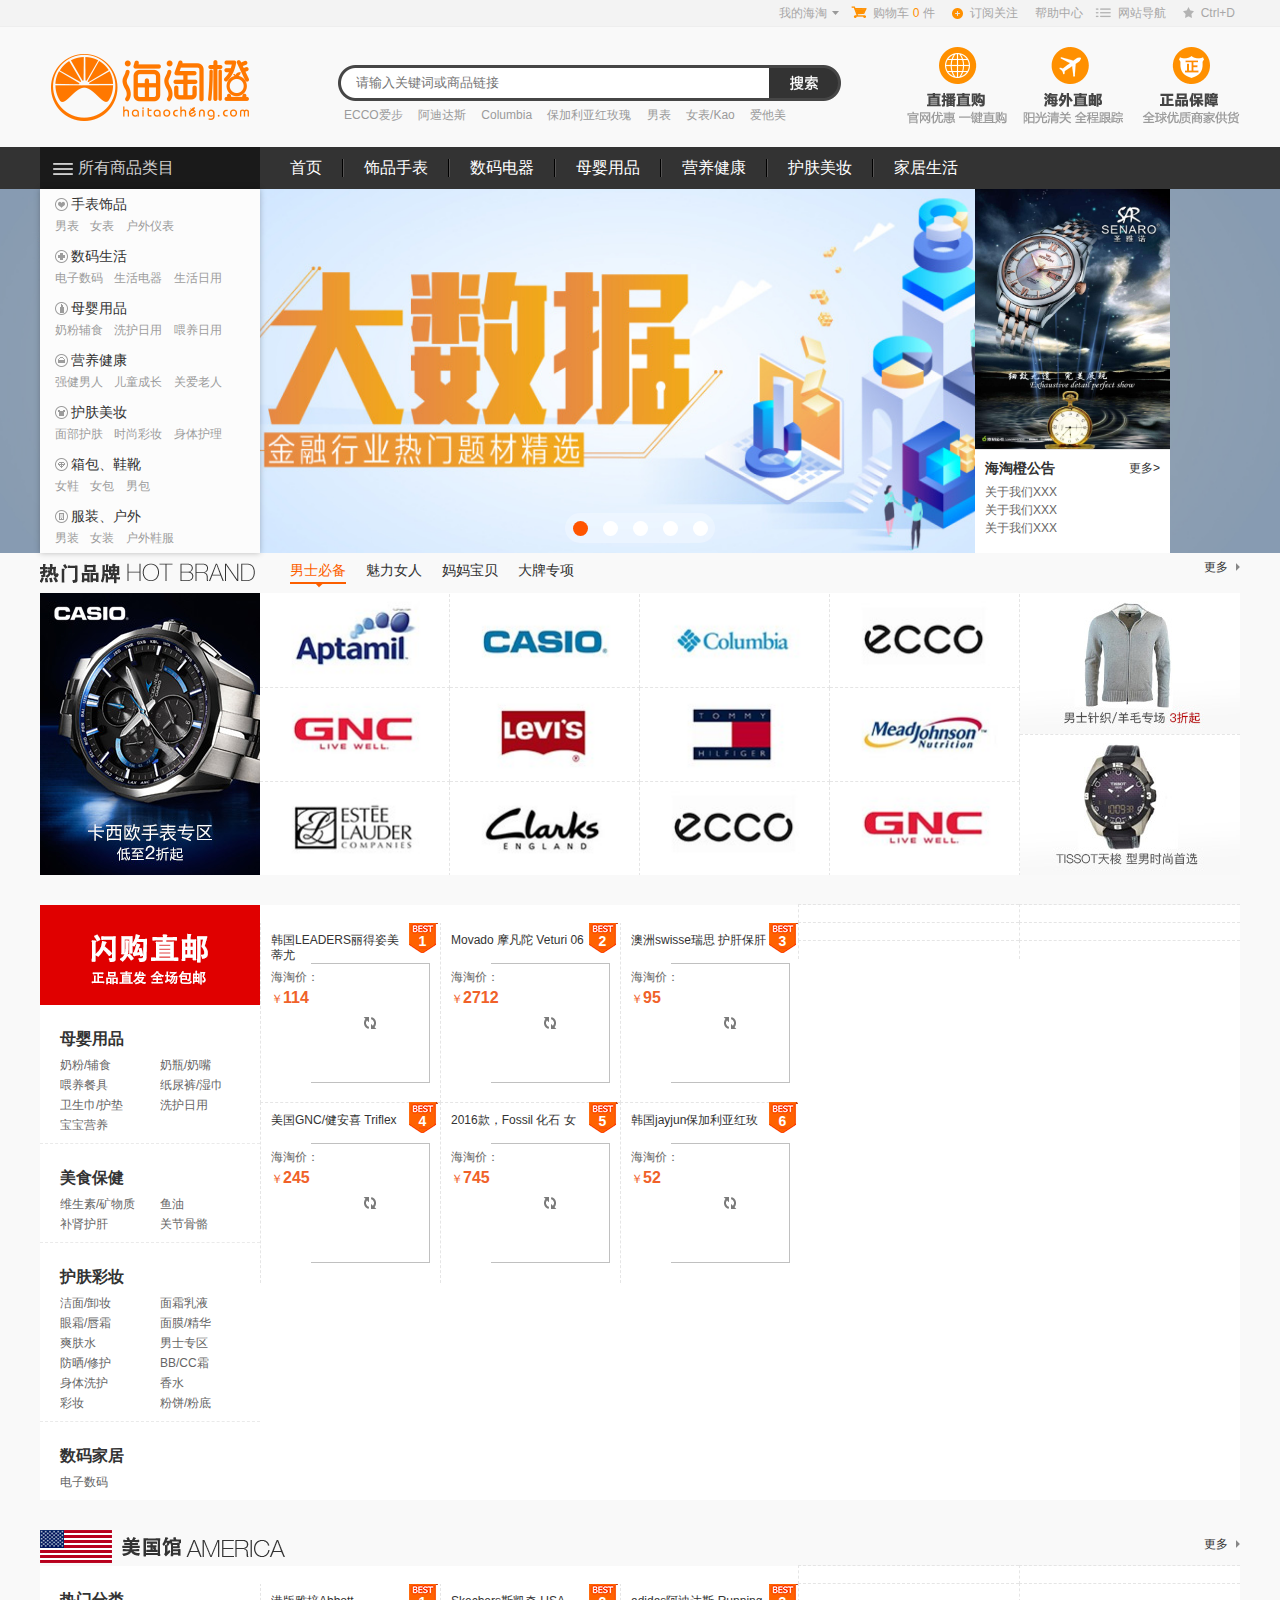
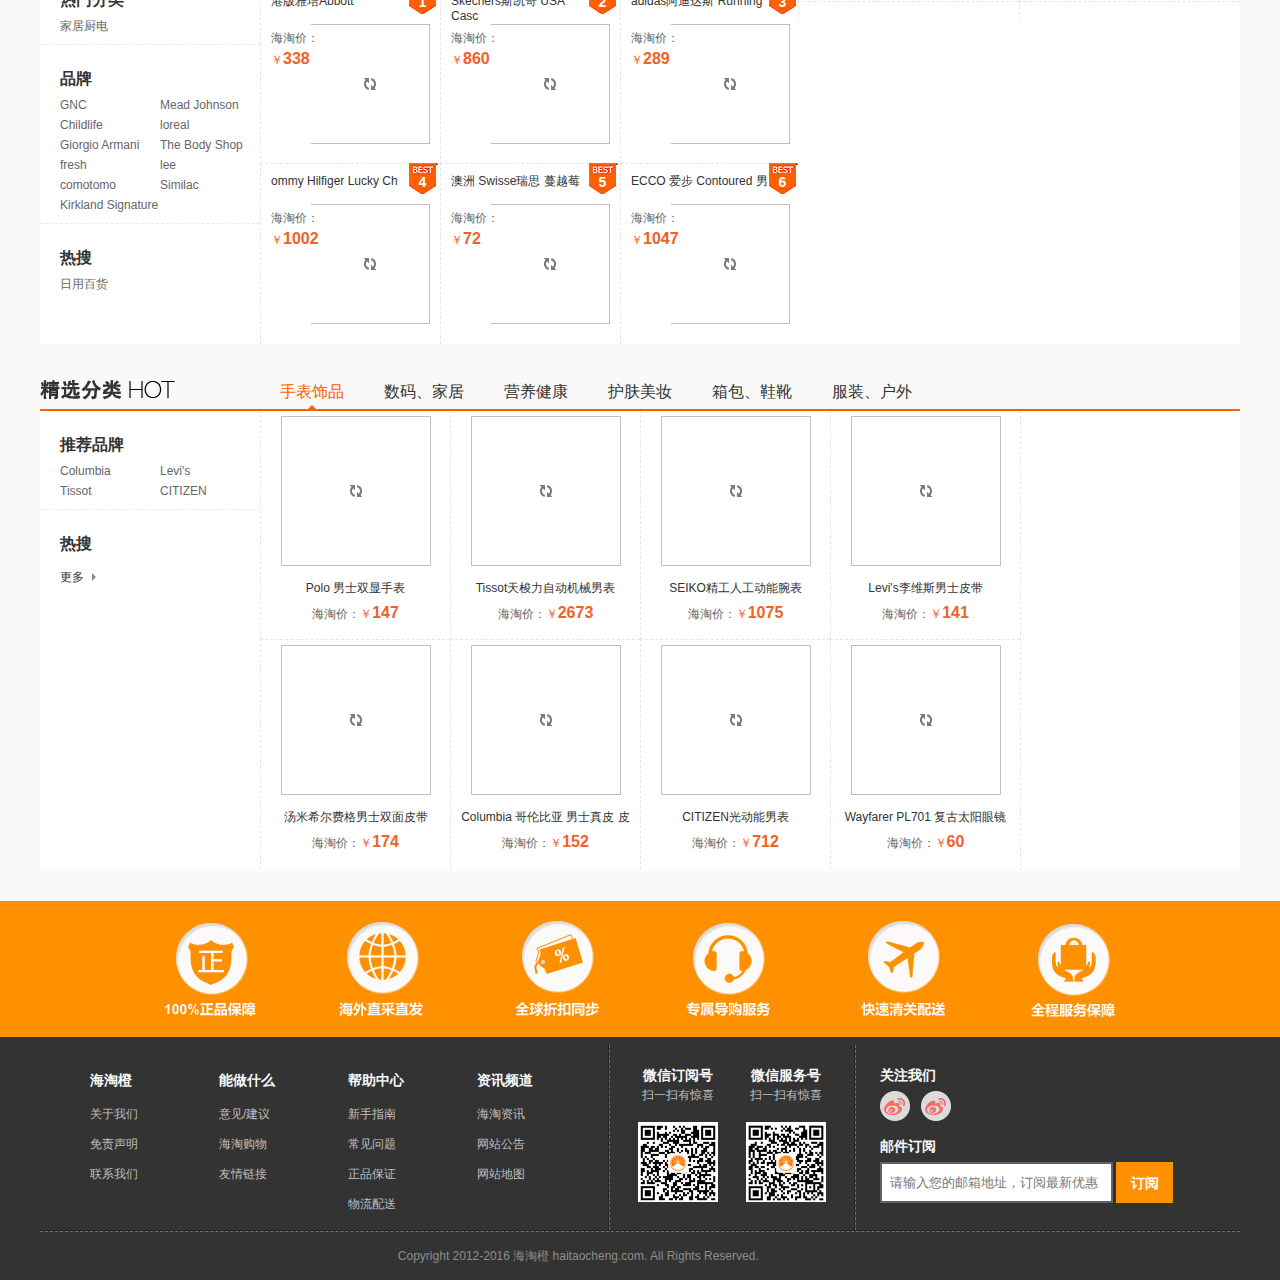
<file: index.html>
<!DOCTYPE html>
<html lang="en">

<head>
    <meta charset="UTF-8">
    <meta name="viewport" content="width=device-width, initial-scale=1.0">
    <meta http-equiv="X-UA-Compatible" content="ie=edge">
    <title>海淘橙</title>
    <link rel="shortcut icon" href="images/favicon.ico">
    <link rel="stylesheet" href="css/public.css">
    <link rel="stylesheet" href="css/header.css" />
    <link rel="stylesheet" href="css/nav.css">
    <link rel="stylesheet" href="css/main.css" />
    <link rel="stylesheet" href="css/footer.css" />
    <link rel="stylesheet" href="css/banner.css" />
    <script src="js/jquery-1.8.3.min.js"></script>
    <script src="js/banner.js"></script>
</head>

<body id='index'>
    <header id="header">
        <div class="topbar">
            <script>
                $(".topbar").load("header.html .topbarcon");
            </script>
        </div>
        <div class="hdwraper">
            <script>
                $(".hdwraper").load("header.html #top");
            </script>
        </div>
        <div id="hdwraper" class="navwrapper">
            <nav class="area mnav">
                <div class="navigation">
                    <h2><i></i><a>所有商品类目</a></h2>
                    <div class="navigationcon">
                        <ul id="catalog" class="catalog">
                            <li class="item item1">
                                <div class="cataitem">
                                    <h3><a><i></i>手表饰品</a></h3>
                                    <p>
                                        <a>男表</a>
                                        <a>女表</a>
                                        <a>户外仪表</a>
                                    </p>
                                </div>
                                <div class="subcat">
                                    <div class="subcatcon">
                                        <dl>
                                            <dt>
                                                <a>男表</a></dt>
                                            <dd><a>高档表</a>
                                                <a>石英表</a>
                                                <a>机械表</a>
                                            </dd>
                                            <dt>
                                                <a>女表</a></dt>
                                            <dd><a>高档表</a>
                                                <a>石英表</a>
                                                <a>机械表</a>
                                            </dd>

                                            <dt>
                                                <a>户外仪表</a>
                                            </dt>
                                            <dd><a>智能手环</a>
                                                <a>心率表</a>
                                                <a>户外仪表</a>
                                            </dd>

                                            <dt>
                                                <a>其他手表</a>
                                            </dt>
                                            <dd><a>高档手表</a>
                                                <a>闹钟</a>
                                                <a>中性手表</a>
                                                <a>儿童手表</a>
                                            </dd>

                                            <dt>
                                                <a>饰品</a>
                                            </dt>
                                            <dd><a>耳饰</a>
                                                <a>戒指</a>
                                                <a>手链/手镯</a>
                                                <a>项链</a>
                                            </dd>
                                        </dl>
                                    </div>
                                    <a>
                                        <img src="images/items/shoubiao.jpg" alt="" /></a><br />
                                    </a>
                                </div>
                            </li>

                            <li class="item item2">
                                <div class="cataitem">
                                    <h3><a><i></i>数码生活</a>
                                    </h3>
                                    <p>
                                        <a>电子数码</a>
                                        <a>生活电器</a>
                                        <a>生活日用</a>
                                    </p>
                                </div>
                                <div class="subcat">
                                    <div class="subcatcon">
                                        <dl>

                                            <dt> <a>电子数码</a>
                                            </dt>
                                            <dd><a>智能穿戴</a>
                                                <a>摄影摄像</a>
                                                <a>数码配件</a>
                                                <a>时尚影音</a>
                                                <a>电脑</a>
                                                <a>电脑配件</a>
                                                <a>手机通讯</a>
                                                <a>手机配件</a>
                                                <a>办公用品</a>
                                                <a>电子教育</a>
                                            </dd>

                                            <dt> <a>生活电器</a>
                                            </dt>
                                            <dd><a>扫地机器人</a>
                                                <a>净水设备</a>
                                                <a>吸尘器</a>
                                                <a>空气净化器</a>
                                                <a>其他生活电器</a>
                                            </dd>

                                            <dt> <a>生活日用</a>
                                            </dt>
                                            <dd><a>个人护理</a>
                                                <a>净化除味</a>
                                                <a>收纳用品</a>
                                            </dd>

                                            <dt> <a>厨房电器</a>
                                            </dt>
                                            <dd><a>咖啡机</a>
                                                <a>料理/榨汁机</a>
                                                <a>烘培设备</a>
                                                <a>其他厨房电器</a>
                                            </dd>

                                            <dt> <a>厨具</a>
                                            </dt>
                                            <dd><a>烹饪锅具</a>
                                                <a>餐具</a>
                                                <a>水具酒具</a>
                                                <a>茶具/咖啡具</a>
                                                <a>厨房配件</a>
                                            </dd>

                                            <dt> <a>家居家纺</a>
                                            </dt>
                                            <dd><a>床品套件</a>
                                                <a>抱枕靠垫</a>
                                                <a>床单被罩</a>
                                                <a>窗帘/窗纱</a>
                                                <a>毯子</a>
                                            </dd>

                                            <dt> <a>家装软饰</a>
                                            </dt>
                                            <dd><a>墙贴/装饰</a>
                                                <a>摆件挂件</a>
                                                <a>创意家居</a>
                                            </dd>

                                        </dl>
                                    </div>
                                    <a>
                                        <img src="images/items/shuma.jpg" alt="" />
                                    </a>
                                </div>
                            </li>
                            <li class="item item3">
                                <div class="cataitem">
                                    <h3><a><i></i>母婴用品</a></h3>
                                    <p>
                                        <a>奶粉辅食</a>
                                        <a>洗护日用</a>
                                        <a>喂养日用</a>
                                    </p>
                                </div>
                                <div class="subcat">
                                    <div class="subcatcon">

                                    </div>

                                    <a>
                                        <img src="images/items/naifen.jpg" alt="" />
                                    </a>
                                </div>
                            </li>

                            <li class="item item4">
                                <div class="cataitem">
                                    <h3><a><i></i>营养健康</a>
                                    </h3>
                                    <p>
                                        <a>强健男人</a>
                                        <a>儿童成长</a>
                                        <a>关爱老人</a>

                                    </p>
                                </div>
                                <div class="subcat">
                                    <div class="subcatcon">

                                    </div>
                                    <a>
                                        <img src="images/items/baojian.jpg" alt="" />
                                    </a>
                                </div>
                            </li>

                            <li class="item item5">
                                <div class="cataitem">
                                    <h3><a><i></i>护肤美妆</a>
                                    </h3>
                                    <p>
                                        <a>面部护肤</a>
                                        <a>时尚彩妆</a>
                                        <a>身体护理</a>
                                    </p>
                                </div>
                                <div class="subcat">
                                    <div class="subcatcon">

                                    </div>
                                    <a>
                                        <img src="images/items/hufu.jpg" alt="" />
                                    </a>
                                </div>
                            </li>

                            <li class="item item6">
                                <div class="cataitem">
                                    <h3><a><i></i>箱包、鞋靴</a>
                                    </h3>
                                    <p>
                                        <a>女鞋</a>
                                        <a>女包</a>
                                        <a>男包</a>
                                    </p>
                                </div>
                                <div class="subcat">
                                    <div class="subcatcon">
                                    </div>
                                    <div class="subcatad" style="white-space:normal;">
                                        <a>
                                            <img src="images/items/xiezi.jpg" alt="" />
                                        </a>
                                    </div>
                                </div>
                            </li>

                            <li class="item item7">
                                <div class="cataitem">
                                    <h3><a><i></i>服装、户外</a></h3>
                                    <p>
                                        <a>男装</a>
                                        <a>女装</a>
                                        <a>户外鞋服</a>
                                    </p>
                                </div>
                                <div class="subcat">
                                    <div class="subcatcon">
                                    </div>
                                    <a>
                                        <img src="images/items/bao.jpg" alt="" />
                                    </a>
                                </div>
                            </li>
                        </ul>
                    </div>
                </div>
                <div class="slogo">
                    <a>
                        <img src="images/slogo.png" height="37" width="123" alt="">
                    </a>
                </div>
                <ul class="menu">
                    <li><a>首页</a></li>
                    <li><a>饰品手表</a></li>
                    <li><a>数码电器</a></li>
                    <li><a>母婴用品</a></li>
                    <li><a>营养健康</a></li>
                    <li><a>护肤美妆</a></li>
                    <li><a>家居生活</a></li>
                </ul>
            </nav>
        </div>
    </header>

    <div id="banner">
        <div class="banner1 box">
            <div class="imgbox">
                <img src="images/banner/1.jpg" alt="">
                <img src="images/banner/2.jpg" alt="">
                <img src="images/banner/3.jpg" alt="">
                <img src="images/banner/4.jpg" alt="">
                <img src="images/banner/5.jpg" alt="">
            </div>
            <div class="btns">
                <input type="button" id="left" value="">
                <input type="button" id="right" value="">
            </div>
        </div>
        <script>
            $('.banner1').banner({
                items: $('.banner1').find('img'), //必选,图片
                left: $('.banner1').find('#left'), //可选,左按钮,传了就有功能
                right: $('.banner1').find('#right'), //可选,右按钮,传了就有功能
                index: 0, //可选,下标,默认0
                list: true, //可选,下面的小按钮,默认true
                autoPlay: true, //可选,自动播放,默认true
                moveTime: 500, //可选,图片切换时间,默认200
                delayTime: 3000 //可选,自动切换时间,默认2000
            });
        </script>
        <div class="notice">
            <div class="noticead">
                <a /><img src="images/banner/guangao.jpg" width="195" height="260px" alt=""></a>
            </div>
            <div class="noticecon">
                <h4>海淘橙公告<span class="more"><a>更多></a></span></h4>
                <ul class="noticelist">
                    <li><a>关于我们XXX</a></li>
                    <li><a>关于我们XXX</a></li>
                    <li><a>关于我们XXX</a></li>
                </ul>
            </div>
        </div>
    </div>
    <section class="area content">
        <section class="indexrecom">
            <div class="rtabt">
                <h3><a>热门品牌</a></h3>
                <ul>
                    <li class="on"><a>男士必备</a></li>
                    <li><a>魅力女人</a></li>
                    <li><a>妈妈宝贝</a></li>
                    <li><a>大牌专项</a></li>
                </ul>
                <span class="more"><a>更多</a></span>
            </div>
            <div class="rtabcon">
                <div class="rtabc_recom">
                    <div class="rtabad">
                        <a><img style="background:url(images/lazy_loading.gif) no-repeat center"
                                data-src="images/main/i10.jpg" alt="" /></a>
                    </div>
                    <div class="rtabbrand">
                        <ul class="rebrandlist cl">
                            <li>
                                <a>
                                    <img style="background:url(images/lazy_loading.gif) no-repeat center"
                                        data-src="images/main/m0.jpg" height="93" width="189" alt="">
                                </a>
                                <h6>
                                    <a class="addfav jq_brand" title="收藏该品牌"></a>
                                </h6>
                            </li>
                            <li>
                                <a>
                                    <img style="background:url(images/lazy_loading.gif) no-repeat center"
                                        data-src="images/main/m1.jpg" height="93" width="189" alt="">
                                </a>
                                <h6>
                                    <a class="addfav jq_brand" title="收藏该品牌"></a>
                                </h6>
                            </li>
                            <li>
                                <a>
                                    <img style="background:url(images/lazy_loading.gif) no-repeat center"
                                        data-src="images/main/m2.jpg" height="93" width="189" alt="">
                                </a>
                                <h6>
                                    <a class="addfav jq_brand" title="收藏该品牌"></a>
                                </h6>
                            </li>
                            <li>
                                <a>
                                    <img style="background:url(images/lazy_loading.gif) no-repeat center"
                                        data-src="images/main/m3.jpg" height="93" width="189" alt="">
                                </a>
                                <h6>
                                    <a class="addfav jq_brand" title="收藏该品牌"></a>
                                </h6>
                            </li>
                            <li>
                                <a>
                                    <img style="background:url(images/lazy_loading.gif) no-repeat center"
                                        data-src="images/main/m4.jpg" height="93" width="189" alt="">
                                </a>
                                <h6>
                                    <a class="addfav jq_brand" title="收藏该品牌"></a>
                                </h6>
                            </li>
                            <li>
                                <a>
                                    <img style="background:url(images/lazy_loading.gif) no-repeat center"
                                        data-src="images/main/m5.jpg" height="93" width="189" alt="">
                                </a>
                                <h6>
                                    <a class="addfav jq_brand" title="收藏该品牌"></a>
                                </h6>
                            </li>
                            <li>
                                <a>
                                    <img style="background:url(images/lazy_loading.gif) no-repeat center"
                                        data-src="images/main/m6.jpg" height="93" width="189" alt="">
                                </a>
                                <h6>
                                    <a class="addfav jq_brand" title="收藏该品牌"></a>
                                </h6>
                            </li>
                            <li>
                                <a>
                                    <img style="background:url(images/lazy_loading.gif) no-repeat center"
                                        data-src="images/main/m7.jpg" height="93" width="189" alt="">
                                </a>
                                <h6>
                                    <a class="addfav jq_brand" title="收藏该品牌"></a>
                                </h6>
                            </li>
                            <li>
                                <a>
                                    <img style="background:url(images/lazy_loading.gif) no-repeat center"
                                        data-src="images/main/m8.jpg" height="93" width="189" alt="">
                                </a>
                                <h6>
                                    <a class="addfav jq_brand" title="收藏该品牌"></a>
                                </h6>
                            </li>
                            <li>
                                <a>
                                    <img style="background:url(images/lazy_loading.gif) no-repeat center"
                                        data-src="images/main/m9.jpg" height="93" width="189" alt="">
                                </a>
                                <h6>
                                    <a class="addfav jq_brand" title="收藏该品牌"></a>
                                </h6>
                            </li>
                            <li>
                                <a>
                                    <img style="background:url(images/lazy_loading.gif) no-repeat center"
                                        data-src="images/main/m3.jpg" height="93" width="189" alt="">
                                </a>
                                <h6>
                                    <a class="addfav jq_brand" title="收藏该品牌"></a>
                                </h6>
                            </li>
                            <li>
                                <a>
                                    <img style="background:url(images/lazy_loading.gif) no-repeat center"
                                        data-src="images/main/m4.jpg" height="93" width="189" alt="">
                                </a>
                                <h6>
                                    <a class="addfav jq_brand" title="收藏该品牌"></a>
                                </h6>
                            </li>
                        </ul>
                    </div>
                    <div class="rtabsad">
                        <ul>
                            <li>
                                <a><img style="background:url(images/lazy_loading.gif) no-repeat center"
                                        data-src="images/main/i11.jpg" alt="" /></a>
                            </li>
                            <li>
                                <a><img style="background:url(images/lazy_loading.gif) no-repeat center"
                                        data-src="images/main/i12.jpg" alt="" /></a>
                            </li>
                        </ul>
                    </div>
                </div>
                <div class="rtabc_brand">
                    <div class="rtabad">
                        <a><img style="background:url(images/lazy_loading.gif) no-repeat center"
                                data-src="images/main/i4.jpg" alt="" /></a></div>
                    <div class="rtabbrand">
                        <ul class="rebrandlist cl">
                            <li>
                                <a>
                                    <img style="background:url(images/lazy_loading.gif) no-repeat center"
                                        data-src="images/main/m6.jpg" height="93" width="189" alt="">
                                </a>
                                <h6>
                                    <a class="addfav jq_brand" title="收藏该品牌"></a>
                                </h6>
                            </li>
                            <li>
                                <a>
                                    <img style="background:url(images/lazy_loading.gif) no-repeat center"
                                        data-src="images/main/m7.jpg" height="93" width="189" alt="">
                                </a>
                                <h6>
                                    <a class="addfav jq_brand" title="收藏该品牌"></a>
                                </h6>
                            </li>
                            <li>
                                <a>
                                    <img style="background:url(images/lazy_loading.gif) no-repeat center"
                                        data-src="images/main/m7.jpg" height="93" width="189" alt="">
                                </a>
                                <h6>
                                    <a class="addfav jq_brand" title="收藏该品牌"></a>
                                </h6>
                            </li>
                            <li>
                                <a>
                                    <img style="background:url(images/lazy_loading.gif) no-repeat center"
                                        data-src="images/main/m4.jpg" height="93" width="189" alt="">
                                </a>
                                <h6>
                                    <a class="addfav jq_brand" title="收藏该品牌"></a>
                                </h6>
                            </li>
                            <li>
                                <a>
                                    <img style="background:url(images/lazy_loading.gif) no-repeat center"
                                        data-src="images/main/m5.jpg" height="93" width="189" alt="">
                                </a>
                                <h6>
                                    <a class="addfav jq_brand" title="收藏该品牌"></a>
                                </h6>
                            </li>
                            <li>
                                <a>
                                    <img style="background:url(images/lazy_loading.gif) no-repeat center"
                                        data-src="images/main/m6.jpg" height="93" width="189" alt="">
                                </a>
                                <h6>
                                    <a class="addfav jq_brand" title="收藏该品牌"></a>
                                </h6>
                            </li>
                            <li>
                                <a>
                                    <img style="background:url(images/lazy_loading.gif) no-repeat center"
                                        data-src="images/main/m8.jpg" height="93" width="189" alt="">
                                </a>
                                <h6>
                                    <a class="addfav jq_brand" title="收藏该品牌"></a>
                                </h6>
                            </li>
                            <li>
                                <a>
                                    <img style="background:url(images/lazy_loading.gif) no-repeat center"
                                        data-src="images/main/m9.jpg" height="93" width="189" alt="">
                                </a>
                                <h6>
                                    <a class="addfav jq_brand" title="收藏该品牌"></a>
                                </h6>
                            </li>
                            <li>
                                <a>
                                    <img style="background:url(images/lazy_loading.gif) no-repeat center"
                                        data-src="images/main/m3.jpg" height="93" width="189" alt="">
                                </a>
                                <h6>
                                    <a class="addfav jq_brand" title="收藏该品牌"></a>
                                </h6>
                            </li>
                            <li>
                                <a>
                                    <img style="background:url(images/lazy_loading.gif) no-repeat center"
                                        data-src="images/main/m8.jpg" height="93" width="189" alt="">
                                </a>
                                <h6>
                                    <a class="addfav jq_brand" title="收藏该品牌"></a>
                                </h6>
                            </li>
                            <li>
                                <a>
                                    <img style="background:url(images/lazy_loading.gif) no-repeat center"
                                        data-src="images/main/m9.jpg" height="93" width="189" alt="">
                                </a>
                                <h6>
                                    <a class="addfav jq_brand" title="收藏该品牌"></a>
                                </h6>
                            </li>
                            <li>
                                <a>
                                    <img style="background:url(images/lazy_loading.gif) no-repeat center"
                                        data-src="images/main/m4.jpg" height="93" width="189" alt="">
                                </a>
                                <h6>
                                    <a class="addfav jq_brand" title="收藏该品牌"></a>
                                </h6>
                            </li>
                        </ul>
                    </div>
                    <div class="rtabsad">
                        <ul>
                            <li>
                                <a><img style="background:url(images/lazy_loading.gif) no-repeat center"
                                        data-src="images/main/i5.jpg" alt="" /></a>
                            </li>
                            <li>
                                <a><img style="background:url(images/lazy_loading.gif) no-repeat center"
                                        data-src="images/main/i6.jpg" alt="" /></a>
                            </li>
                        </ul>
                    </div>
                </div>
                <div class="rtabc_brand">
                    <div class="rtabad">
                        <a><img style="background:url(images/lazy_loading.gif) no-repeat center"
                                data-src="images/main/i7.jpg" alt="" /></a></div>
                    <div class="rtabbrand">
                        <ul class="rebrandlist cl">
                            <li>
                                <a>
                                    <img style="background:url(images/lazy_loading.gif) no-repeat center"
                                        data-src="images/main/m6.jpg" height="93" width="189" alt="">
                                </a>
                                <h6>
                                    <a class="addfav jq_brand" title="收藏该品牌"></a>
                                </h6>
                            </li>
                            <li>
                                <a>
                                    <img style="background:url(images/lazy_loading.gif) no-repeat center"
                                        data-src="images/main/m7.jpg" height="93" width="189" alt="">
                                </a>
                                <h6>
                                    <a class="addfav jq_brand" title="收藏该品牌"></a>
                                </h6>
                            </li>
                            <li>
                                <a>
                                    <img style="background:url(images/lazy_loading.gif) no-repeat center"
                                        data-src="images/main/m8.jpg" height="93" width="189" alt="">
                                </a>
                                <h6>
                                    <a class="addfav jq_brand" title="收藏该品牌"></a>
                                </h6>
                            </li>
                            <li>
                                <a>
                                    <img style="background:url(images/lazy_loading.gif) no-repeat center"
                                        data-src="images/main/m9.jpg" height="93" width="189" alt="">
                                </a>
                                <h6>
                                    <a class="addfav jq_brand" title="收藏该品牌"></a>
                                </h6>
                            </li>
                            <li>
                                <a>
                                    <img style="background:url(images/lazy_loading.gif) no-repeat center"
                                        data-src="images/main/m4.jpg" height="93" width="189" alt="">
                                </a>
                                <h6>
                                    <a class="addfav jq_brand" title="收藏该品牌"></a>
                                </h6>
                            </li>
                            <li>
                                <a>
                                    <img style="background:url(images/lazy_loading.gif) no-repeat center"
                                        data-src="images/main/m5.jpg" height="93" width="189" alt="">
                                </a>
                                <h6>
                                    <a class="addfav jq_brand" title="收藏该品牌"></a>
                                </h6>
                            </li>
                            <li>
                                <a>
                                    <img style="background:url(images/lazy_loading.gif) no-repeat center"
                                        data-src="images/main/m6.jpg" height="93" width="189" alt="">
                                </a>
                                <h6>
                                    <a class="addfav jq_brand" title="收藏该品牌"></a>
                                </h6>
                            </li>
                            <li>
                                <a>
                                    <img style="background:url(images/lazy_loading.gif) no-repeat center"
                                        data-src="images/main/m7.jpg" height="93" width="189" alt="">
                                </a>
                                <h6>
                                    <a class="addfav jq_brand" title="收藏该品牌"></a>
                                </h6>
                            </li>
                            <li>
                                <a>
                                    <img style="background:url(images/lazy_loading.gif) no-repeat center"
                                        data-src="images/main/m8.jpg" height="93" width="189" alt="">
                                </a>
                                <h6>
                                    <a class="addfav jq_brand" title="收藏该品牌"></a>
                                </h6>
                            </li>
                            <li>
                                <a>
                                    <img style="background:url(images/lazy_loading.gif) no-repeat center"
                                        data-src="images/main/m9.jpg" height="93" width="189" alt="">
                                </a>
                                <h6>
                                    <a class="addfav jq_brand" title="收藏该品牌"></a>
                                </h6>
                            </li>
                            <li>
                                <a>
                                    <img style="background:url(images/lazy_loading.gif) no-repeat center"
                                        data-src="images/main/m3.jpg" height="93" width="189" alt="">
                                </a>
                                <h6>
                                    <a class="addfav jq_brand" title="收藏该品牌"></a>
                                </h6>
                            </li>
                            <li>
                                <a>
                                    <img style="background:url(images/lazy_loading.gif) no-repeat center"
                                        data-src="images/main/m4.jpg" height="93" width="189" alt="">
                                </a>
                                <h6>
                                    <a class="addfav jq_brand" title="收藏该品牌"></a>
                                </h6>
                            </li>

                        </ul>
                    </div>
                    <div class="rtabsad">
                        <ul>
                            <li>
                                <a><img style="background:url(images/lazy_loading.gif) no-repeat center"
                                        data-src="images/main/i8.jpg" alt="" /></a>
                            </li>
                            <li>
                                <a><img style="background:url(images/lazy_loading.gif) no-repeat center"
                                        data-src="images/main/i9.jpg" alt="" /></a>
                            </li>
                        </ul>
                    </div>
                </div>
                <div class="rtabc_brand">
                    <div class="rtabad">
                        <a><img style="background:url(images/lazy_loading.gif) no-repeat center"
                                data-src="images/main/i1.jpg" alt="" /></a></div>
                    <div class="rtabbrand">
                        <ul class="rebrandlist cl">
                            <li>
                                <a>
                                    <img style="background:url(images/lazy_loading.gif) no-repeat center"
                                        data-src="images/main/m4.jpg" height="93" width="189" alt="">
                                </a>
                                <h6>
                                    <a class="addfav jq_brand" title="收藏该品牌"></a>
                                </h6>
                            </li>
                            <li>
                                <a>
                                    <img style="background:url(images/lazy_loading.gif) no-repeat center"
                                        data-src="images/main/m4.jpg" height="93" width="189" alt="">
                                </a>
                                <h6>
                                    <a class="addfav jq_brand" title="收藏该品牌"></a>
                                </h6>
                            </li>
                            <li>
                                <a>
                                    <img style="background:url(images/lazy_loading.gif) no-repeat center"
                                        data-src="images/main/m8.jpg" height="93" width="189" alt="">
                                </a>
                                <h6>
                                    <a class="addfav jq_brand" title="收藏该品牌"></a>
                                </h6>
                            </li>
                            <li>
                                <a>
                                    <img style="background:url(images/lazy_loading.gif) no-repeat center"
                                        data-src="images/main/m9.jpg" height="93" width="189" alt="">
                                </a>
                                <h6>
                                    <a class="addfav jq_brand" title="收藏该品牌"></a>
                                </h6>
                            </li>
                            <li>
                                <a>
                                    <img style="background:url(images/lazy_loading.gif) no-repeat center"
                                        data-src="images/main/m3.jpg" height="93" width="189" alt="">
                                </a>
                                <h6>
                                    <a class="addfav jq_brand" title="收藏该品牌"></a>
                                </h6>
                            </li>
                            <li>
                                <a>
                                    <img style="background:url(images/lazy_loading.gif) no-repeat center"
                                        data-src="images/main/m4.jpg" height="93" width="189" alt="">
                                </a>
                                <h6>
                                    <a class="addfav jq_brand" title="收藏该品牌"></a>
                                </h6>
                            </li>
                            <li>
                                <a>
                                    <img style="background:url(images/lazy_loading.gif) no-repeat center"
                                        data-src="images/main/m5.jpg" height="93" width="189" alt="">
                                </a>
                                <h6>
                                    <a class="addfav jq_brand" title="收藏该品牌"></a>
                                </h6>
                            </li>
                            <li>
                                <a>
                                    <img style="background:url(images/lazy_loading.gif) no-repeat center"
                                        data-src="images/main/m6.jpg" height="93" width="189" alt="">
                                </a>
                                <h6>
                                    <a class="addfav jq_brand" title="收藏该品牌"></a>
                                </h6>
                            </li>
                            <li>
                                <a>
                                    <img style="background:url(images/lazy_loading.gif) no-repeat center"
                                        data-src="images/main/m7.jpg" height="93" width="189" alt="">
                                </a>
                                <h6>
                                    <a class="addfav jq_brand" title="收藏该品牌"></a>
                                </h6>
                            </li>
                            <li>
                                <a>
                                    <img style="background:url(images/lazy_loading.gif) no-repeat center"
                                        data-src="images/main/m8.jpg" height="93" width="189" alt="">
                                </a>
                                <h6>
                                    <a class="addfav jq_brand" title="收藏该品牌"></a>
                                </h6>
                            </li>
                            <li>
                                <a>
                                    <img style="background:url(images/lazy_loading.gif) no-repeat center"
                                        data-src="images/main/m9.jpg" height="93" width="189" alt="">
                                </a>
                                <h6>
                                    <a class="addfav jq_brand" title="收藏该品牌"></a>
                                </h6>
                            </li>
                            <li>
                                <a>
                                    <img style="background:url(images/lazy_loading.gif) no-repeat center"
                                        data-src="images/main/m3.jpg" height="93" width="189" alt="">
                                </a>
                                <h6>
                                    <a class="addfav jq_brand" title="收藏该品牌"></a>
                                </h6>
                            </li>
                        </ul>
                    </div>
                    <div class="rtabsad">
                        <ul>
                            <li>
                                <a><img style="background:url(images/lazy_loading.gif) no-repeat center"
                                        data-src="images/main/i2.jpg" alt="" /></a>
                            </li>
                            <li>
                                <a><img style="background:url(images/lazy_loading.gif) no-repeat center"
                                        data-src="images/main/i3.jpg" alt="" /></a>
                            </li>
                        </ul>
                    </div>
                </div>
            </div>
        </section>
        <section class="mainbox">
            <div class="maincon cl">
                <div class="mleft">
                    <div class="ifast">
                        <h2><a>闪购直邮 正品直发 全场包邮</a></h2>
                        <dl class="inav">
                            <dt><a>母婴用品</a></dt>
                            <dd>
                                <ul class="cl">
                                    <li><a>奶粉/辅食</a></li>
                                    <li><a>奶瓶/奶嘴</a></li>
                                    <li><a>喂养餐具</a></li>
                                    <li><a>纸尿裤/湿巾</a></li>
                                    <li><a>卫生巾/护垫</a></li>
                                    <li><a>洗护日用</a></li>
                                    <li><a>宝宝营养</a></li>
                                </ul>
                            </dd>
                            <dt><a>美食保健</a></dt>
                            <dd>
                                <ul class="cl">
                                    <li><a>维生素/矿物质</a></li>
                                    <li><a>鱼油</a></li>
                                    <li><a>补肾护肝</a></li>
                                    <li><a>关节骨骼</a></li>
                                </ul>
                            </dd>
                            <dt><a>护肤彩妆</a></dt>
                            <dd>
                                <ul class="cl">
                                    <li><a>洁面/卸妆</a></li>
                                    <li><a>面霜乳液</a></li>
                                    <li><a>眼霜/唇霜</a></li>
                                    <li><a>面膜/精华</a></li>
                                    <li><a>爽肤水</a></li>
                                    <li><a>男士专区</a></li>
                                    <li><a>防晒/修护</a></li>
                                    <li><a>BB/CC霜</a></li>
                                    <li><a>身体洗护</a></li>
                                    <li><a>香水</a></li>
                                    <li><a>彩妆</a></li>
                                    <li><a>粉饼/粉底</a></li>
                                </ul>
                            </dd>
                            <dt><a>数码家居</a></dt>
                            <dd>
                                <ul class="cl">
                                    <li><a>电子数码</a></li>
                                </ul>
                            </dd>


                        </dl>
                    </div>
                </div>
                <div class="mcenter">
                    <div class="mad">
                        <a>
                            <img style="background:url(images/lazy_loading.gif) no-repeat center"
                                data-src="images/adv/a1.jpg" alt="" />
                        </a>
                    </div>
                    <div class="mrepro">
                        <ul class="reporlist cl">
                            <li></li>
                            <!-- <li>
                                <a >
                                    <h6>澳洲swisse瑞思 护肝保肝</h6>
                                    <div class="pic">
                                        <span class="img-inner">
                                            <img style="background:url(images/lazy_loading.gif) no-repeat center" data-src="images/goods/1.jpg" height="120" width="120">
                                        </span>
                                    </div>
                                    <div class="price">
                                        <span class="newprice"><em>海淘价：</em>￥<strong>95</strong></span>
                                        <span class="oldprice"><del>￥</del></span>
                                    </div>
                                    <span class="no">1</span>
                                </a>
                            </li>
                             -->
                        </ul>
                    </div>
                </div>
                <div class="mright">
                    <ul class="mradlist">
                        <li>
                            <a><img style="background:url(images/lazy_loading.gif) no-repeat center"
                                    data-src="images/adv/a11.jpg" alt="" /></a>
                        </li>
                        <li>
                            <a><img style="background:url(images/lazy_loading.gif) no-repeat center"
                                    data-src="images/adv/a12.jpg" alt="" /></a>
                        </li>
                        <li>
                            <a><img style="background:url(images/lazy_loading.gif) no-repeat center"
                                    data-src="images/adv/a13.jpg" alt="" /></a>
                        </li>
                        <li>
                            <a><img style="background:url(images/lazy_loading.gif) no-repeat center"
                                    data-src="images/adv/a14.jpg" alt="" /></a>
                        </li>
                        <li>
                            <a><img style="background:url(images/lazy_loading.gif) no-repeat center"
                                    data-src="images/adv/a15.jpg" alt="" /></a>
                        </li>
                        <li>
                            <a><img style="background:url(images/lazy_loading.gif) no-repeat center"
                                    data-src="images/adv/a16.jpg" alt="" /></a>
                        </li>
                    </ul>
                </div>
            </div>
        </section>
        <section class="mainbox">
            <div class="mtitle">
                <span class="more"><a>更多</a></span>
                <h2 class="mt1"><a>欧美馆</a>
                </h2>
            </div>
            <div class="maincon cl">
                <div class="mleft">
                    <div class="ifast">
                        <dl class="inav">
                            <dt><a>热门分类</a>
                            </dt>
                            <dd>
                                <ul class="cl">
                                    <li><a>家居厨电</a></li>
                                </ul>
                            </dd>
                            <dt>品牌</dt>
                            <dd>
                                <ul class="cl">
                                    <li><a>GNC</a></li>
                                    <li><a>Mead Johnson</a></li>
                                    <li><a>Childlife</a></li>
                                    <li><a>loreal</a></li>
                                    <li><a>Giorgio Armani</a></li>
                                    <li><a>The Body Shop</a></li>
                                    <li><a>fresh</a></li>
                                    <li><a>lee</a></li>
                                    <li><a>comotomo</a></li>
                                    <li><a>Similac</a></li>
                                    <li><a>Kirkland Signature</a></li>
                                </ul>
                            </dd>
                            <dt>热搜</dt>
                            <dd>
                                <ul class="cl">
                                    <li><a>日用百货</a></li>
                                </ul>
                            </dd>
                        </dl>
                    </div>
                </div>
                <div class="mcenter">
                    <div class="mad">
                        <a><img style="background:url(images/lazy_loading.gif) no-repeat center"
                                data-src="images/adv/a2.jpg" alt="" /></a></div>
                    <div class="mrepro">
                        <ul class="reporlist cl">
                            <!--  -->
                        </ul>
                    </div>
                </div>
                <div class="mright">
                    <ul class="mradlist">
                        <li>
                            <a><img style="background:url(images/lazy_loading.gif) no-repeat center"
                                    data-src="images/adv/a21.jpg" alt="" /></a>
                        </li>
                        <li>
                            <a><img style="background:url(images/lazy_loading.gif) no-repeat center"
                                    data-src="images/adv/a22.jpg" alt="" /></a>
                        </li>
                        <li>
                            <a><img style="background:url(images/lazy_loading.gif) no-repeat center"
                                    data-src="images/adv/a23.jpg" alt="" /></a>
                        </li>
                        <li>
                            <a><img style="background:url(images/lazy_loading.gif) no-repeat center"
                                    data-src="images/adv/a24.jpg" alt="" /></a>
                        </li>
                        <li>
                            <a><img style="background:url(images/lazy_loading.gif) no-repeat center"
                                    data-src="images/adv/a25.jpg" alt="" /></a>
                        </li>
                        <li>
                            <a><img style="background:url(images/lazy_loading.gif) no-repeat center"
                                    data-src="images/adv/a26.jpg" alt="" /></a>
                        </li>
                    </ul>
                </div>
            </div>
        </section>


        <!-- begin 精选分类 -->
        <section id="mtab" class="mainbot">
            <div class="mtabt">
                <h3>精选分类</h3>
                <ul>
                    <li class="on"><a>手表饰品</a></li>
                    <li><a>数码、家居</a></li>
                    <li><a>营养健康</a></li>
                    <li><a>护肤美妆</a></li>
                    <li><a>箱包、鞋靴</a></li>
                    <li><a>服装、户外</a></li>

                </ul>
            </div>
            <div class="mtabcon">

                <div class="mtabc cl">
                    <div class="mbleft">
                        <div class="ifast">
                            <dl class="inav">
                                <dt>推荐品牌</dt>
                                <dd>
                                    <ul class="cl">
                                        <li><a>Columbia</a></li>
                                        <li><a>Levi's</a></li>
                                        <li><a>Tissot</a></li>
                                        <li><a>CITIZEN</a></li>
                                    </ul>
                                </dd>
                                <dt>热搜</dt>
                                <dd>
                                    <ul class="cl">

                                    </ul>
                                </dd>
                            </dl>
                            <div class="vmore"><a>更多</a></div>
                        </div>
                    </div>
                    <div class="mbcenter">
                        <ul class="plist cl">
                            <!-- <li>
                                <a >
                                    <img style="background:url(images/lazy_loading.gif) no-repeat center" data-src="images/goods/13.jpg" height="150" width="150">
                                    <h6>Columbia 哥伦比亚 男士真皮 皮带</h6>
                                    <p><span class="newprice"><em>海淘价：</em>￥<strong>152.52</strong></span></p>
                                </a>
                            </li> -->
                        </ul>
                    </div>
                    <div class="mbright">
                        <a><img style="background:url(images/lazy_loading.gif) no-repeat center"
                                data-src="images/adv/a3.jpg" alt="" /></a>
                    </div>
                </div>

                <div class="mtabc cl">
                    <div class="mbleft">
                        <div class="ifast">
                            <dl class="inav">
                                <dt>推荐品牌</dt>
                                <dd>
                                    <ul class="cl">
                                        <li><a>Panasonic</a></li>
                                    </ul>
                                </dd>
                                <dt>热搜</dt>
                                <dd>
                                    <ul class="cl">
                                        <li><a>烹饪锅具</a></li>
                                        <li><a>餐具</a></li>
                                        <li><a>厨房配件</a></li>
                                    </ul>
                                </dd>
                            </dl>
                            <div class="vmore"><a>更多</a></div>
                        </div>
                    </div>
                    <div class="mbcenter">
                        <ul class="plist cl">

                        </ul>
                    </div>
                    <div class="mbright">
                        <a><img style="background:url(images/lazy_loading.gif) no-repeat center"
                                data-src="images/adv/a4.jpg" alt="" /></a>
                    </div>
                </div>

                <div class="mtabc cl">
                    <div class="mbleft">
                        <div class="ifast">
                            <dl class="inav">
                                <dt>推荐品牌</dt>
                                <dd>
                                    <ul class="cl">
                                        <li><a>GNC</a></li>
                                        <li><a>Swisse</a></li>
                                        <li><a>Ddrops</a></li>
                                        <li><a>Muscletech</a></li>
                                        <li><a>222</a></li>
                                    </ul>
                                </dd>
                                <dt>热搜</dt>
                                <dd>
                                    <ul class="cl">
                                    </ul>
                                </dd>
                            </dl>
                            <div class="vmore"><a>更多</a></div>
                        </div>
                    </div>
                    <div class="mbcenter">
                        <ul class="plist cl">

                        </ul>
                    </div>
                    <div class="mbright">
                        <a><img style="background:url(images/lazy_loading.gif) no-repeat center"
                                data-src="images/adv/a5.jpg" alt="" /></a>
                    </div>
                </div>

                <div class="mtabc cl">
                    <div class="mbleft">
                        <div class="ifast">
                            <dl class="inav">
                                <dt>推荐品牌</dt>
                                <dd>
                                    <ul class="cl">
                                        <li><a>loreal</a></li>
                                        <li><a>Olay</a></li>
                                        <li><a>fresh</a></li>
                                        <li><a>Kirkland Signature</a></li>
                                    </ul>
                                </dd>
                                <dt>热搜</dt>
                                <dd>
                                    <ul class="cl">
                                    </ul>
                                </dd>
                            </dl>
                            <div class="vmore"><a>更多</a></div>
                        </div>
                    </div>
                    <div class="mbcenter">
                        <ul class="plist cl">

                        </ul>
                    </div>
                    <div class="mbright">
                        <a><img style="background:url(images/lazy_loading.gif) no-repeat center"
                                data-src="images/adv/a6.jpg" alt="" /></a>
                    </div>
                </div>

                <div class="mtabc cl">
                    <div class="mbleft">
                        <div class="ifast">
                            <dl class="inav">
                                <dt>推荐品牌</dt>
                                <dd>
                                    <ul class="cl">
                                        <li><a>ECCO</a></li>
                                        <li><a>Clarks</a></li>
                                        <li><a>Samsonite</a></li>
                                    </ul>
                                </dd>
                                <dt>热搜</dt>
                                <dd>
                                    <ul class="cl">

                                    </ul>
                                </dd>
                            </dl>
                            <div class="vmore"><a>更多</a></div>
                        </div>
                    </div>
                    <div class="mbcenter">
                        <ul class="plist cl">

                        </ul>
                    </div>
                    <div class="mbright">
                        <a><img style="background:url(images/lazy_loading.gif) no-repeat center"
                                data-src="images/adv/a7.jpg" alt="" /></a>
                    </div>
                </div>

                <div class="mtabc cl">
                    <div class="mbleft">
                        <div class="ifast">
                            <dl class="inav">
                                <dt>推荐品牌</dt>
                                <dd>
                                    <ul class="cl">
                                        <li><a>lee</a></li>
                                    </ul>
                                </dd>
                                <dt>热搜</dt>
                                <dd>
                                    <ul class="cl">
                                    </ul>
                                </dd>
                            </dl>
                            <div class="vmore"><a>更多</a></div>
                        </div>
                    </div>
                    <div class="mbcenter">
                        <ul class="plist cl">

                        </ul>
                    </div>
                    <div class="mbright">
                        <a><img style="background:url(images/lazy_loading.gif) no-repeat center"
                                data-src="images/adv/a8.jpg" alt="" /></a>
                    </div>
                </div>
            </div>
        </section>
        <!-- end 精选分类 -->
    </section>


    <footer id="footer">
        <script>
            $("#footer").load("footer.html");
        </script>
    </footer>

    <script src="js/jquery.SuperSlide.js"></script>
    <script src="js/jquery.cookie.js"></script>
    <script src="js/display.js"></script>
    <script src="js/header.js"></script>
    <script src="js/base.js"></script>
</body>

</html>
</file>
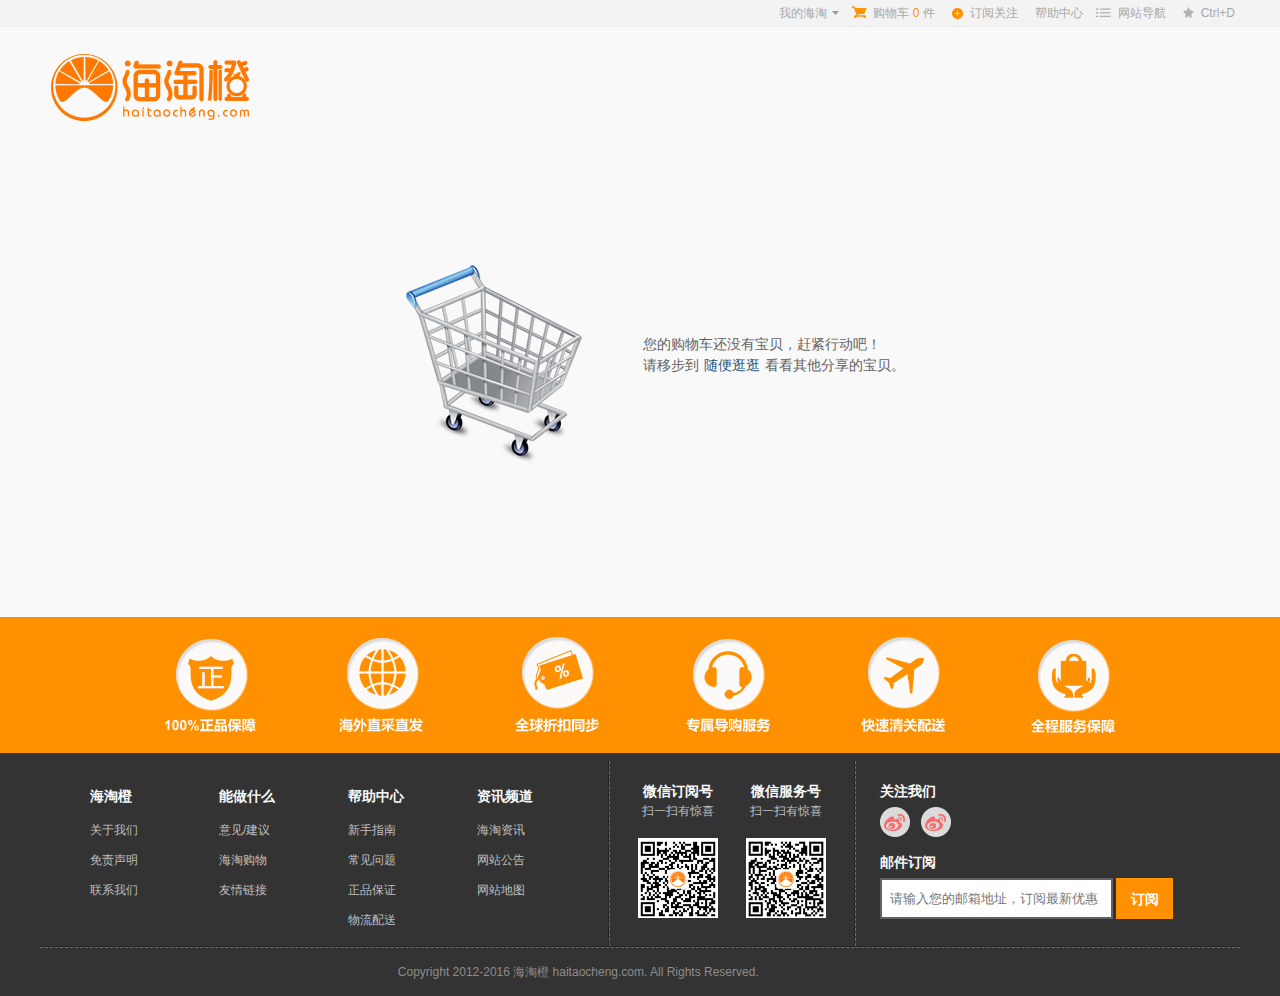
<file: cart.html>
<!DOCTYPE html>
<html lang="en">

<head>
    <meta charset="UTF-8">
    <meta name="viewport" content="width=device-width, initial-scale=1.0">
    <meta http-equiv="X-UA-Compatible" content="ie=edge">
    <title>我的购物车-海淘橙</title>
    <link rel="shortcut icon" href="images/favicon.ico">
    <link rel="stylesheet" href="css/header.css" />
    <link rel="stylesheet" href="css/cart.css" />
    <link rel="stylesheet" href="css/footer.css">
    <link rel="stylesheet" href="css/public.css">
    <script src="js/jquery-1.8.3.min.js"></script>

</head>

<body>
    <header id="header">
        <div class="topbar">
            <div class="area topbarcon">
                <script>
                    $(".topbarcon").load("header.html .navbox");
                </script>
            </div>
        </div>
        <div class="hdwraper">
            <div id="top" class="area cart-mod-wrapper">
                <h1 id="logo">
                    <a href="index.html">
                        <img src="images/logo.png" height="78" width="198" alt="">
                    </a>
                </h1>
            </div>
    </header>

    <div class="cartmain">
        <div class="nogoods">
            <p>您的购物车还没有宝贝，赶紧行动吧！<br />请移步到<a href="index.html">随便逛逛</a>看看其他分享的宝贝。</p>
        </div>
    </div>

    <div class="cartmain2">
        <table>
            <thead>
                <tr>
                    <th width=120>选择商品</th>
                    <th width=120>商品样式</th>
                    <th>名称</th>
                    <th width=120>单价</th>
                    <th width=250>数量</th>
                    <th width=120>价格</th>
                    <th width=120>操作</th>
                </tr>
            </thead>
            <tbody>

            </tbody>
            <tfoot>
                <th>批量操作:<input type="checkbox" class="qx" /></th>
                <th></th>
                <th></th>
                <th></th>
                <th class="num"><span></span></th>
                <th class="price"></th>
                <th class="remove" style="background:#f90">清空购物车</th>
            </tfoot>
        </table>
    </div>

    <footer id="footer">
        <script>
            $("#footer").load("footer.html");
        </script>
    </footer>

    <script src="data/libs/require.js" data-main="js/require/cartReq"></script>
</body>

</html>
</file>
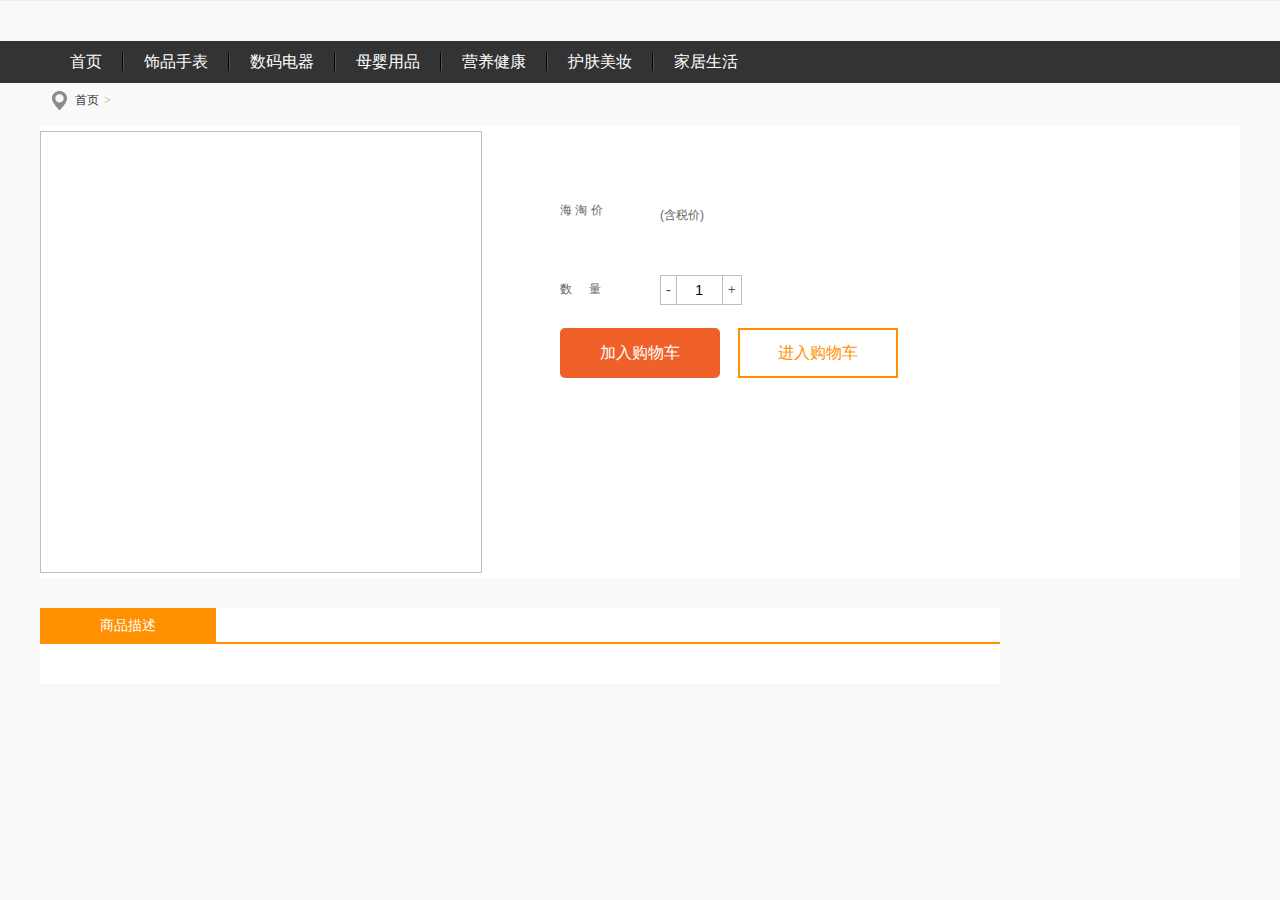
<file: goods.html>
<!DOCTYPE html>
<html lang="en">

<head>
    <meta charset="UTF-8">
    <meta name="viewport" content="width=device-width, initial-scale=1.0">
    <meta http-equiv="X-UA-Compatible" content="ie=edge">
    <title>商品详情</title>
    <link rel="shortcut icon" href="images/favicon.ico">
    <link rel="stylesheet" href="css/public.css">
    <link rel="stylesheet" href="css/header.css" />
    <link rel="stylesheet" href="css/nav.css">
    <link rel="stylesheet" href="css/goods.css" />
    <link rel="stylesheet" href="css/footer.css" />
    <script src="js/jquery-1.8.3.min.js"></script>
</head>

<body>
    <header id="header">
        <div class="topbar">
            
        </div>
        <div class="hdwraper">
 
        </div>
        <div id="hdwraper" class="navwrapper">
            <nav class="area mnav">
                <div class="slogo">
                    <a href="#">
                        <img src="images/logo.png" height="37" width="123" alt="">
                    </a>
                </div>
                <ul class="menu">
                    <li><a>首页</a></li>
                    <li><a>饰品手表</a></li>
                    <li><a>数码电器</a></li>
                    <li><a>母婴用品</a></li>
                    <li><a>营养健康</a></li>
                    <li><a>护肤美妆</a></li>
                    <li><a>家居生活</a></li>
                </ul>
            </nav>
        </div>
    </header>

    <section class="area content">
        <nav class="location">
            <a href='index.html'>首页</a><em>&gt;</em>
            <a href="#" class="goodN">
                <!-- <span>澳洲swisse瑞思 护肝保肝片奶蓟草 解酒排毒120粒</span> -->
            </a>
        </nav>
        <div class="prodetail">
            <div class="protop cl">
                <div class="photoshow">
                    <div class="bigpic">
                        <!-- <img src="images/goods/1.jpg"/> -->
                    </div>
                    <p class="move"></p>
                </div>
                <div class="photoglass">
                    <!-- <img src="images/goods/13.jpg" class="lookphoto" /> -->
                </div>
                <div class="protopinfo">
                    <h1 class="goodN">
                        <!-- <a href="#">澳洲swisse瑞思护肝保肝片奶蓟草 解酒排毒120粒</a> -->
                    </h1>
                    <div class="property">
                        <dl class="protinfo protdl1">
                            <dt>海 淘 价</dt>
                            <dd>
                                <span class="nprice">
                                    <!-- <em>￥90.00</em> -->
                                </span>
                                <span class="oprice"></span>
                                <span></span>
                                <span class="otip"></span>
                                <span>(含税价)</span>
                            </dd>

                        </dl>

                        <dl class="protinfo protdl2">
                            <dt>数 &nbsp;&nbsp;&nbsp; 量</dt>
                            <dd class="clearfix">
                                <div class="numselect">
                                    <a class="minNum">-</a>
                                    <input type="text" class="numtxt" value="1" />
                                    <a class="maxNum">+</a>
                                </div>
                            </dd>
                        </dl>
                    </div>

                    <div class="buyop">
                        <a class="addcart">加入购物车</a>
                        <a href=" cart.html" class="addfav">进入购物车</a>
                        <span class="share"></span>
                        <span style="display:none;"></span>
                    </div>
                </div>
            </div>
            <div class="promain cl">
                <div class="pmleft">
                    <div class="ptab">
                        <div class="ptabt">
                            <ul class="cl">
                                <li class="on"><a href="#info">商品描述</a></li>
                            </ul>
                        </div>
                        <div class="ptabcon">
                            <div id="info1" class="ptabc">
                                <div class="proslogan">
                                    <!-- <p>澳洲swisse瑞思 护肝保肝片奶蓟草 解酒排毒120粒</p>
                                    <img src="images/goods/1.jpg"/> -->
                                </div>
                            </div>
                        </div>
                    </div>
                </div>
            </div>
        </div>
    </section>

    <footer id="footer">

    </footer>

    <script src="js/bigglass.js"></script>
    <script src="js/goods.js"></script>
    <script src="data/libs/require.js" data-main="js/require/shopReq"></script>
</body>

</html>
</file>
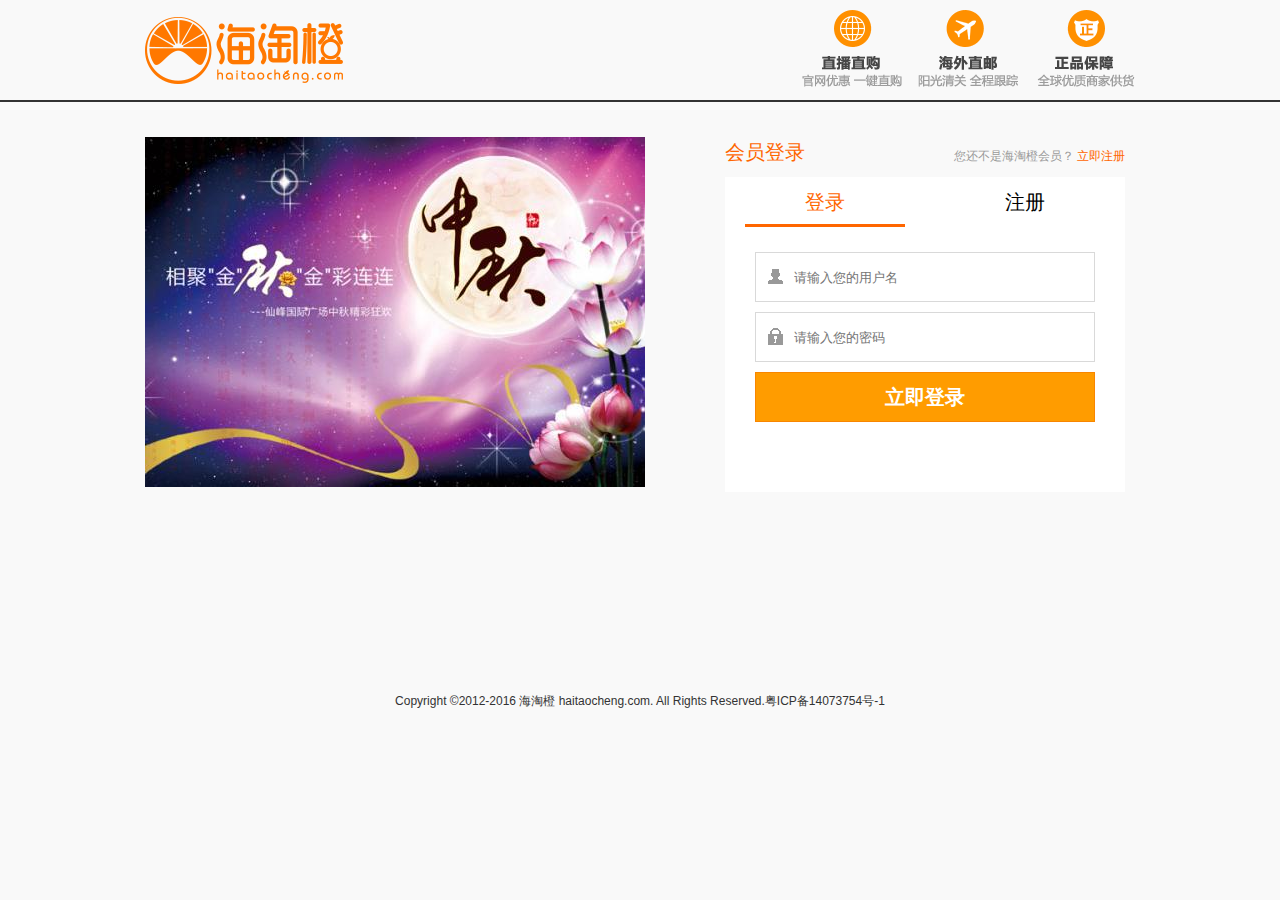
<file: server.html>
<!DOCTYPE html>
<html lang="en">

<head>
    <meta charset="UTF-8">
    <meta name="viewport" content="width=device-width, initial-scale=1.0">
    <meta http-equiv="X-UA-Compatible" content="ie=edge">
    <title>用户登录</title>
    <link rel="shortcut icon" href="images/favicon.ico">
    <link rel="stylesheet" href="css/public.css">
    <link rel="stylesheet" href="css/server.css">
    <script src="js/jquery-1.8.3.min.js"></script>
</head>

<body>

    <div class="m-p-header">
        <div class="m-p-header-wrap clearfix">
            <div class="m-p-logo">
                <a href="index.html" target="_blank" rel="nofollow">
                    <h1>海淘橙</h1>
                </a>
                <div class="m-p-slogo"></div>
            </div>
        </div>
    </div>

    <div class="m-p-main m-p-login-content">
        <div class="m-p-recommand-box">
            <!--mod_fbanner-->
            <div style="width:548px;overflow:hidden;margin:0 auto 1px;zoom:1;">
                <img src="images/adv/zhongqiu.jpg" alt='登陆页广告' />
            </div>
        </div>

        <div class="m-p-login-box">
            <div class="m-p-login-t clearfix">
                <div class="p-title">会员登录</div>
                <div class="p-other">
                    <i class="p-other-i">您还不是海淘橙会员？</i>
                    <a class="p-other-link">
                        <span class="go-reglog">立即注册</span>
                    </a>
                </div>
            </div>

            <div class="log-reg-box">
                <div class="log-reg-nav">
                    <ul>
                        <li><a class="nav-log active">登录</a></li>
                        <li><a class="nav-reg">注册</a></li>
                    </ul>
                </div>
                <div class="p-passport-box">
                    <div class="p-passport-l">
                        <div class="p-txtbox">
                            <i class="icon-name"></i>
                            <input class="name-l" type="text" maxlength="40" placeholder="请输入您的用户名" />
                        </div>
                        <div class="p-txtbox">
                            <i class="icon-password"></i>
                            <input class="pass-l" type="password" placeholder="请输入您的密码" maxlength="30" />
                        </div>
                        <div class="p-logreg-btn">
                            <a class="log-btn">立即登录</a>
                        </div>
                    </div>

                    <div class="p-passport-r">
                        <div class="p-txtbox">
                            <i class="icon-name"></i>
                            <input class="name-r" type="text" maxlength="40" placeholder="请设置您的用户名">
                        </div>
                        <div class="p-txtbox">
                            <i class="icon-password"></i>
                            <input class="pass1-r" placeholder="请设置您的密码" maxlength="30" />
                        </div>
                        <div class="p-txtbox">
                            <i class="icon-password"></i>
                            <input class="pass2-r" placeholder="请确认您的密码" maxlength="30" />
                        </div>
                        <div class="p-logreg-btn">
                            <a class="reg-btn">立即注册</a>
                        </div>
                    </div>

                    <div class="m-err-msg hide">
                        <p>
                            <i class="m-ui-ico m-ui-ico-16"></i>
                            <span class="info"></span>
                        </p>
                    </div>
                </div>
            </div>
        </div>
    </div>

    <div class="sft m-p-footer">
        <p>Copyright ©2012-2016 海淘橙 haitaocheng.com. All Rights Reserved.粤ICP备14073754号-1</p>
    </div>

    <script src="js/jquery.cookie.js"></script>
    <script src="js/server.js"></script>
</body>

</html>
</file>
<file: css/public.css>
body,
h1,
h2,
h3,
h4,
h5,
h6,
hr,
p,
dl,
dt,
dd,
ul,
ol,
li,
form,
fieldset,
legend,
button,
input,
textarea,
th,
td {
    margin: 0;
    padding: 0;
}

ol,
ul,
dl {
    list-style: none;
}

h1,
h2,
h3,
h4,
h5,
h6 {
    font-size: 100%;
}

h6 {
    font-weight: normal;
}

table {
    border-collapse: collapse;
    border-spacing: 0;
    width: 100%;
}

caption,
th,
td {
    font-weight: normal;
    text-align: left;
}

em,
i,
b {
    font-style: normal;
    font-weight: normal;
}

img {
    border: 0;
    vertical-align: middle;
}

input,
select {
    vertical-align: middle;
}

:focus,
a {
    outline: 0;
}

article,
aside,
details,
figcaption,
figure,
footer,
header,
hgroup,
menu,
nav,
section {
    display: block;
}

body {
    min-width: 1200px;
    font: 12px/1.5 Arial, Tahoma, Verdana, sans-serif, '\5b8b\4f53';
    color: #333;
    background-color: #f9f9f9;
}

.cl:after,
.clearfix:after {
    clear: both;
    content: " ";
    display: block;
    font-size: 0;
    height: 0;
    visibility: hidden
}

.cl,
.clearfix {
    zoom: 1
}

.fl {
    float: left;
}

.fr {
    float: right;
}

.pr {
    position: relative;
}

.hide {
    display: none;
}

a {
    cursor: pointer;
    text-decoration: none;
    color: #333;
    -moz-user-select: none;
    /*火狐*/
    -webkit-user-select: none;
    /*webkit浏览器*/
    -ms-user-select: none;
    /*IE10*/
    -khtml-user-select: none;
    /*早期浏览器*/
    user-select: none;
}

a:hover {
    color: #ff9000;
    text-decoration: none;
}

.corange {
    color: #ff9000;
}

.cred {
    color: #f00;
}

.area {
    width: 1200px;
    margin: 0px auto;
}
</file>
<file: css/header.css>
@charset "utf-8";

#index .navigation h2:after {
    display: none;
}

#index .navigationcon {
    display: block;
}

#header {
    clear: both;
    width: 100%;
    min-width: 980px;
    margin: auto;
}

.topbar {
    border-bottom: 1px solid #eee;
    background-color: #f3f3f3;
}

.topbarcon {
    line-height: 26px;
    height: 26px;
    color: #b3b3b3;
}

.topbarcon a {
    color: #a8a7a7;
}

.topbarcon a:hover {
    color: #ff9000;
}

.topbarcon .loginlink,
.topbarcon .reglink {
    padding: 0 5px;
}

.topbarcon .tip,
.topbarcon .tip a {
    color: #ff9000;
}

.navbox {
    float: right;
    padding: 0;
    margin: 0;
}

.navbox .item {
    float: left;
    margin-left: 12px;
    position: relative;
    z-index: 9;
}

.navbox .ucenter a,
.navbox .cart a,
.navbox .order a,
.navbox .att a,
.navbox .sitemap a,
.navbox .addfav a {
    display: inline-block;
    height: 26px;
    padding: 0 12px;
    background: url(../images/module/icon/hdicon.png) no-repeat right -19px;
}

.navbox .cart a {
    padding: 0 5px 0 22px;
    background-position: 0 -84px;
}

.navbox .cart a strong {
    font-weight: normal;
    color: #ff9000;
}

.navbox .order a {
    padding: 0 5px 0 18px;
    background-position: 0 -112px;
}

.navbox .att a {
    padding: 0 5px 0 16px;
    background-position: 0 -142px;
}

.navbox .sitemap a {
    padding: 0 5px 0 23px;
    background-position: 0 -172px;
}

.navbox .addfav a {
    padding: 0 5px 0 18px;
    background-position: 0 -203px;
}

.navbox .onhover {
    background-color: #fff;
}

.navbox .ucenter ul {
    position: absolute;
    background-color: #fff;
    border: 1px solid #eee;
    width: 95px;
    left: 0;
    top: 100%;
    display: none;
}

.navbox .ucenter ul li {
    border-bottom: 1px dashed #e5e5e5;
}

.navbox .ucenter ul li a {
    padding: 0 0 0 10px;
    background: none;
}

.navbox .ucenter ul li a em {
    display: inline-block;
    vertical-align: middle;
    height: 14px;
    line-height: 16px;
    background-color: #ff9000;
    color: #fff;
    padding: 0 4px;
    border-radius: 50%;
    font-family: Arial;
    font-size: 12px;
}

.navbox .ucenter ul li a b {
    color: #ff9000;
}

.navbox .sitemapnav {
    position: absolute;
    right: 0;
    top: 100%;
    border: 1px solid #f3f3f3;
    background-color: #fff;
    width: 450px;
    padding: 10px;
    display: none;
}

.navbox .ordernav {
    position: absolute;
    left: 0;
    top: 100%;
    border: 1px solid #f3f3f3;
    background-color: #fff;
    width: 200px;
    padding: 10px;
    display: none;
}

.orderewm {
    height: 120px;
}

.orderewm .ewmcon {
    width: 50%;
    text-align: center;
    float: left;
}

.orderewm .ewmcon img {
    padding: 3px;
}

.orderewm .ewmcon h5,
.ordernav .orderatt h5,
.qqun h2 {
    color: #333;
}

.ordernav .orderatt .attshare a {
    display: inline-block;
    width: 30px;
    height: 30px;
    background: url(../images/module/icon/shareicon.png) no-repeat;
    padding: 0;
}

.ordernav .orderatt .attshare a.a2 {
    background-position: -40px 0;
}

.ordernav .orderatt .attshare a.a3 {
    background-position: -80px 0;
}

.ordernav .orderatt .attshare a.a4 {
    background-position: -120px 0;
}

.ordernav .orderatt .fbtn {
    background-color: #ff9000;
    color: #fff;
    border: 0 none;
    cursor: pointer;
    width: 35px;
    height: 20px;
}

.qqun li {
    float: left;
    width: 50%;
    color: #333;
}

/* logo+顶部+搜索*/
.hdwraper {
    background-color: #f9f9f9;
    width: 100%;
    clear: both;
    padding: 20px 0;
}

#top {
    height: 80px;
}

#logo {
    float: left;
    width: 220px;
    text-align: center;
    margin-right: 78px;
}

#top .search {
    float: left;
    position: relative;
    width: 520px;
    padding-top: 18px;
}

#top .searchcon {
    background: url(../images/module/icon/search.png) no-repeat;
    width: 503px;
    height: 36px;
}

#top .searchcon .stxt {
    float: left;
    width: 400px;
    height: 20px;
    line-height: 20px;
    padding: 8px 12px 8px 18px;
    border: 0 none;
    background: none;
}

#top .searchcon .sbtn {
    float: left;
    width: 68px;
    height: 36px;
    cursor: pointer;
    border: 0 none;
    background: none;
}

#top .searchcon label {
    left: 0;
}

#top .keyword {
    padding: 5px 0;
    color: #9b9b9b;
    white-space: nowrap;
}

#top .keyword a {
    padding: 0 6px;
    color: #9b9b9b;
}

#top .keyword a:hover {
    color: #ff9000;
}

.topslogan {
    float: right;
    width: 333px;
    height: 80px;
    overflow: hidden;
    background: url(../images/module/slogan.png) no-repeat right 0;
    text-indent: -9999px;
}
</file>
<file: css/nav.css>
/* 二级标题+log */
.navwrapper {
    background-color: #333;
    color: #fff;
    clear: both;
    width: 100%;
}

.mnav {
    height: 42px;
}

.slogo {
    float: left;
    width: 220px;
    height: 39px;
    text-align: center;
    padding-top: 3px;
    display: none;
}

.navigation {
    width: 220px;
    height: 42px;
    float: left;
    position: relative;
    z-index: 99;
}

.navigation h2 {
    height: 42px;
    width: 220px;
    background-color: #1a1a1a;
    font-size: 16px;
    color: #cfcfcf;
    font-weight: 400;
    line-height: 42px;
    position: relative;
}

.navigation h2 i {
    display: inline-block;
    vertical-align: middle;
    width: 20px;
    height: 12px;
    background: url(../images/module/icon/catalog.png) no-repeat 0 -200px;
    margin: 0 5px 0 13px;
}

.navigation h2 a {
    color: #cfcfcf;
}

.navigation h2:after {
    content: " ";
    width: 10px;
    height: 6px;
    overflow: hidden;
    position: absolute;
    background: url(../images/module/icon/catalog.png) no-repeat 0 -216px;
    left: 140px;
    top: 18px;
}

.navigation h2.active:after {
    background-position: 0 -222px;
}

.navigationcon {
    position: absolute;
    left: 0;
    top: 42px;
    width: 220px;
    height: 364px;
    background-color: #fcfcfc;
    z-index: 999;
    display: none;
    box-shadow: 0 0 6px rgba(0, 0, 0, 0.25)
}

.catalog .item {
    float: left;
    zoom: 1;
}

.catalog .cataitem {
    height: 40px;
    padding: 6px 0 6px 10px;
    width: 210px;
}

.catalog .item h3 {
    font-size: 14px;
    font-weight: normal;
    height: 18px;
    line-height: 18px;
    margin-bottom: 4px;
    overflow: hidden;
    padding-left: 5px;
}

.catalog .item h3 i {
    width: 13px;
    height: 13px;
    float: left;
    margin-top: 3px;
    /*display: inline-block; vertical-align: -2px; vertical-align: -2px; */
    margin-right: 3px;
    background: url(../images/module/icon/catalog.png) no-repeat;
}

.catalog .item2 h3 i {
    background-position: 0 -30px;
}

.catalog .item3 h3 i {
    background-position: 0 -60px;
}

.catalog .item4 h3 i {
    background-position: 0 -90px;
}

.catalog .item5 h3 i {
    background-position: 0 -120px;
}

.catalog .item6 h3 i {
    background-position: 0 -150px;
}

.catalog .item7 h3 i {
    background-position: 0 -180px;
}

.catalog .item p {
    padding-left: 5px;
}

.catalog .item p a {
    margin-right: 8px;
    color: #9c9c9c;
    line-height: 18px;
}

.catalog .item p a:hover {
    color: #ff9000;
}

.catalog .itemhover {
    background-color: #fff;
    box-shadow: 0 0 8px rgba(0, 0, 0, 0.15)
}

.catalog .itemhover .cataitem {
    position: relative;
    z-index: 999;
    background: #fff url(../images/module/icon/catalogline.png) no-repeat;
}

.catalog .itemhover h3 i {
    background-position: -20px 0;
}

.catalog .item2.itemhover h3 i {
    background-position: -20px -30px;
}

.catalog .item3.itemhover h3 i {
    background-position: -20px -60px;
    ;
}

.catalog .item4.itemhover h3 i {
    background-position: -20px -90px;
    ;
}

.catalog .item5.itemhover h3 i {
    background-position: -20px -120px;
    ;
}

.catalog .item6.itemhover h3 i {
    background-position: -20px -150px;
    ;
}

.catalog .item7.itemhover h3 i {
    background-position: -20px -180px;
    ;
}

.catalog .item2.itemhover .cataitem {
    background-position: 0 -60px;
}

.catalog .item3.itemhover .cataitem {
    background-position: 0 -120px;
}

.catalog .item4.itemhover .cataitem {
    background-position: 0 -180px;
}

.catalog .item5.itemhover .cataitem {
    background-position: 0 -240px;
}

.catalog .item6.itemhover .cataitem {
    background-position: 0 -300px;
}

.catalog .item7.itemhover .cataitem {
    background-position: 0 -360px;
}

.catalog .itemhover .cataitem:after {
    position: absolute;
    width: 6px;
    height: 8px;
    left: 200px;
    top: 10px;
    content: " ";
    background: url(../images/module/icon/catalog.png) no-repeat -40px 0;
}

.catalog .item2.itemhover .cataitem:after {
    background-position: -40px -30px;
}

.catalog .item3.itemhover .cataitem:after {
    background-position: -40px -60px;
}

.catalog .item4.itemhover .cataitem:after {
    background-position: -40px -90px;
}

.catalog .item5.itemhover .cataitem:after {
    background-position: -40px -120px;
}

.catalog .item6.itemhover .cataitem:after {
    background-position: -40px -150px;
}

.catalog .item7.itemhover .cataitem:after {
    background-position: -40px -180px;
}

.catalog .subcat {
    position: absolute;
    left: 100%;
    top: 0;
    width: 765px;
    background-color: #fff;
    box-shadow: 0 0 8px rgba(0, 0, 0, 0.15);
    display: none;
    padding: 10px;
    padding-bottom: 0;
    height: 354px;
    z-index: 9999
}

.catalog .itemhover .subcat {
    display: block;
}

.catalog .subcat .subcatcon {
    float: left;
    width: 520px;
    padding: 5px;
}

.subcatcon dt {
    height: 20px;
    width: 60px;
    text-align: right;
    clear: both;
    line-height: 20px;
    font-weight: bold;
}

.subcatcon dd {
    padding-left: 70px;
    border-bottom: 1px solid #eee;
    margin-bottom: 8px;
    margin-top: -20px;
    line-height: 20px;
    padding-bottom: 6px;
}

.subcatcon dd a {
    color: #7b7b7b;
    white-space: nowrap;
    margin-right: 6px;
}

.subcatcon dd a:hover {
    color: #ff9000;
}

.subcatcon dd:last-child {
    border-bottom: 0 none;
}

.catalog .subcat .subcatright {
    float: right;
    width: 190px;
    padding-top: 10px;
}

.subcatbrand {
    height: 100px;
    overflow: hidden;
}

.subcatbrand li {
    float: left;
    margin-right: 2px;
    margin-bottom: 2px;
}

.subcatbrand li a {
    display: block;
    width: 87px;
    height: 44px;
    border: 1px solid #f4f4f4;
}

.subcatbrand li a:hover {
    border-color: #ddd
}

.catalog .item h3 i {
    -webkit-animation-duration: 1s;
    animation-duration: 1s
}

.catalog .item:hover h3 i {
    position: relative;
    -webkit-transform-origin: top center;
    -ms-transform-origin: top center;
    transform-origin: top center;
    -webkit-animation-name: swing;
    animation-name: swing
}

.menu {
    float: left;
    width: 800px;
    height: 42px;
    padding-left: 10px;
}

.menu li {
    float: left;
    background: url(../images/module/icon/navline.png) no-repeat right center;
    padding: 0 22px 0 20px;
    line-height: 42px;
    height: 42px;
    font-size: 16px;
    position: relative;
}

.menu li a {
    color: #fff;
}

.menu li a:hover,
.smenu a:hover {
    color: #ff9000;
}

.menu li:last-child {
    background: none;
}

.menu li .hot {
    position: absolute;
    width: 21px;
    height: 15px;
    background: url(../images/module/icon/hot.png) no-repeat;
    right: 5px;
    top: 0px;
}

.fixnav {
    position: fixed;
    top: 0;
    z-index: 9999;
    box-shadow: 0 2px 10px rgba(0, 0, 0, .2);
    background-color: rgba(26, 26, 26, .9);
}

.fixnav .navigation {
    display: none;
}

.fixnav .slogo {
    display: block;
}
</file>
<file: css/main.css>
.indexrecom {
    clear: both;
    margin-bottom: 30px;
}

.rtabt {
    height: 30px;
    margin-bottom: 5px;
}

.rtabt h3 {
    float: left;
    width: 240px;
    height: 30px;
    background: url(../images/index/title.png) no-repeat 0 5px;
    text-indent: -9999px;
    overflow: hidden;
}

.rtabt ul {
    float: left;
    width: 500px;
}

.rtabt li {
    float: left;
    padding: 0 10px;
}

.rtabt li a {
    display: inline-block;
    height: 30px;
    font-size: 14px;
    line-height: 25px;
}

.rtabt li.on a {
    background: url(../images/index/tab_on.png) no-repeat center bottom;
    color: #fc5f00;
}

.rtabt .more {
    float: right;
    padding-right: 12px;
    background: url(../images/module/icon/hdicon.png) no-repeat right 5px;
}

.rtabcon {
    height: 282px;
    overflow: hidden;
    background: #fff;
}

.rtabad {
    float: left;
    width: 220px;
}

.rebrandlist li {
    float: left;
    border-bottom: 1px dashed #e5e5e5;
    border-right: 1px dashed #e5e5e5;
    position: relative;
    text-align: center;
    width: 189px;
    height: 93px;
    overflow: hidden;
}

.rebrandlist li h6 {
    position: absolute;
    left: 0;
    width: 100%;
    height: 22px;
    line-height: 22px;
    text-align: center;
    bottom: 0;
    background-color: rgba(0, 0, 0, .2);
    display: none;
}

.rebrandlist li .addfav{
    position: absolute;
    right: 15px;
    top: 6px;
    background: url(../images/module/icon/hdicon.png) no-repeat 0 -60px;
    width: 10px;
    height: 9px;
    display: none;
}

.rebrandlist li.active .addfav {
    display: block;
}

.rtabbrand {
    width: 760px;
    padding-top: 1px;
    overflow: hidden;
    float: left;
}

.rtabsad {
    float: right;
    width: 220px;
}

.rtabsad li {
    border-bottom: 1px dashed #e5e5e5;
}

.rtabplatform {
    float: left;
    width: 980px;
    overflow: hidden;
}

.mleft {
    float: left;
    width: 220px;
}

.ifast h2 {
    width: 220px;
    height: 100px;
    background: url(../images/index/title.png) no-repeat 0 -240px;
}

.ifast h2 a {
    display: block;
    width: 220px;
    height: 100px;
    text-indent: -9999px;
    overflow: hidden;
}

.inav dt {
    margin-top: 22px;
    font-size: 16px;
    padding-left: 20px;
    font-weight: 700;
}

.inav dd {
    padding: 4px 0 8px 20px;
    border-bottom: 1px dashed #eaeaea;
}

.inav dd:last-child {
    border-bottom: 0 none;
}

.inav dd li {
    float: left;
    width: 50%;
    height: 20px;
    overflow: hidden;
    line-height: 20px;
}

.inav dd li a {
    color: #666;
}

.inav dd li a:hover {
    color: #ff9000;
}

.mcenter {
    float: left;
    width: 538px;
    overflow: hidden;
}

.mrepro {
    width: 538px;
    overflow: hidden;
}

.reporlist {
    width: 105%;
}

.reporlist li {
    float: left;
    width: 159px;
    height: 160px;
    margin-top: -1px;
    border-top: 1px dashed #e5e5e5;
    border-left: 1px dashed #e5e5e5;
    padding: 10px;
    position: relative;
}

.reporlist li h6 {
    padding-right: 20px;
    height: 30px;
    line-height: 15px;
    overflow: hidden;
}

.reporlist li .pic {
    text-align: right;
    /*width: 159px;*/
    margin-left: 40px;
    overflow: hidden;
    height: 125px;
}

.reporlist li .pic img {
    width: 120px;
    -webkit-transition: all .3s ease;
    transition: all .3s ease;
    display: block;
    float: right;
}

.reporlist li:hover img {
    margin-right: 5px;
}

.reporlist li .price {
    position: absolute;
    left: 10px;
    top: 45px;
}

.reporlist li .newprice {
    display: block;
    color: #f06129;
}

.reporlist li .newprice em {
    color: #666;
    font-size: 12px;
    display: block;
}

.reporlist li .newprice strong {
    font-size: 16px;
    font-family: Arial;
}

.reporlist li .oldprice {
    color: #999;
    font-family: Arial;
    display: none;
}

.reporlist li .no {
    position: absolute;
    width: 27px;
    height: 22px;
    background: url(../images/index/colck.png) 0 1px no-repeat;
    color: #fff;
    text-align: center;
    padding-right: 2px;
    padding-top: 10px;
    line-height: 20px;
    font-family: Arial;
    font-size: 14px;
    font-weight: bold;
    right: 2px;
    top: -2px;
}

.mright {
    float: right;
    width: 442px;
}

.mradlist li {
    float: left;
    width: 220px;
    margin-top: -1px;
    border-left: 1px dashed #e5e5e5;
    border-top: 1px dashed #e5e5e5;
    overflow: hidden;
}

.mradlist li img {
    -webkit-transition: all .3s ease;
    transition: all .3s ease;
}

.mradlist li:hover img {
    margin-left: -5px;
}

.mainbox {
    margin-bottom: 30px;
}

.maincon {
    background-color: #fff;
}

.mtitle {
    height: 36px;
    clear: both;
}

.mtitle .more {
    float: right;
    padding-right: 12px;
    background: url(../images/module/icon/hdicon.png) no-repeat right 5px;
    margin-top: 5px;
}

.mtitle h2 {
    height: 36px;
    background: url(../images/index/title.png) no-repeat 0 -45px;
}

.mtitle h2 a {
    display: block;
    height: 36px;
    width: 200px;
    text-indent: -9999px;
    overflow: hidden;
}

.mtitle h2.mt2 {
    background-position: 0 -100px;
}

.mtitle h2.mt3 {
    background-position: 0 -150px;
}

.mainbot {
    clear: both;
    margin-bottom: 30px;
}

.mtabt {
    height: 35px;
    border-bottom: 2px solid #fc5f00;
}

.mtabt h3 {
    float: left;
    width: 220px;
    height: 35px;
    background: url(../images/index/title.png) no-repeat 0 -195px;
    overflow: hidden;
    text-indent: -9999px;
}

.mtabt ul {
    float: left;
    height: 35px;
}

.mtabt ul li {
    float: left;
    padding: 0 20px;
}

.mtabt ul li a {
    display: inline-block;
    height: 35px;
    line-height: 35px;
    font-size: 16px;
}

.mtabt ul li.on a {
    color: #fc5f00;
    background: url(../images/module/icon/arrow.png) no-repeat center bottom;
}

.mtabcon {
    background-color: #fff;
}

.mbleft {
    float: left;
    width: 220px;
    height: 460px;
    overflow: hidden;
}

.vmore {
    padding-left: 20px;
}

.vmore a {
    padding-right: 12px;
    background: url(../images/module/icon/hdicon.png) no-repeat right 5px;
    display: inline-block;
}

.plist li {
    float: left;
    border-left: 1px dashed #e5e5e5;
    border-top: 1px dashed #e5e5e5;
    height: 219px;
    width: 179px;
    text-align: center;
    overflow: hidden;
    padding: 5px;
    margin-top: -1px;
}

.plist li .pic {
    width: 150px;
    height: 150px;
    margin: auto;
    overflow: hidden;
}

.plist li .pic img {
    -webkit-transition: all .3s ease;
    transition: all .3s ease;
}

.plist li .pic:hover img {
    -webkit-transform: scale(1.05);
    transform: scale(1.1);
}

.plist li h6 {
    line-height: 15px;
    height: 15px;
    overflow: hidden;
    margin:15px 0 5px 0;
}

.plist li .newprice {
    color: #f06129;
}

.plist li .newprice strong {
    font-size: 16px;
}

.plist li .newprice em {
    color: #666;
}

.plist li .oldprice {
    display: none;
}

.mbright {
    border-left: 1px dashed #e5e5e5;
    width: 219px;
    height: 460px;
    overflow: hidden;
    float: right;
}

.reporlist li .pic a {
    width: 120px;
    margin: 0 auto;
    text-align: center;
    overflow: visible;
    display: block;
    height: 120px;
}

.reporlist li .pic a .img-inner {
    display: table-cell;
    vertical-align: middle;
    width: 120px;
    height: 120px;
    overflow: hidden;
}

.reporlist li .pic a .img-inner img {
    width: auto !important;
    height: auto !important;
    max-width: 120px;
    max-height: 120px;
}

/* hot */
.mbcenter {
    float: left;
    width: 760px;
    overflow: hidden;
}

.mbcenter .plist li .pic {
    width: 150px;
    margin: 0 auto;
    text-align: center;
    overflow: visible;
    display: block;
}

.mbcenter .plist li .img-inner {
    display: table-cell;
    vertical-align: middle;
    width: 150px;
    height: 150px;
    overflow: hidden;
}

.mbcenter .plist li .img-inner img {
    width: auto !important;
    height: auto !important;
    max-width: 150px;
    max-height: 150px;
}

.reporlist li .pic a,
.mbcenter .pic {
    *position: relative;
}

.reporlist li .pic a .img-inner,
.mbcenter .pic .img-inner {
    *width: auto;
    *height: auto;
    *overflow: visible !important;
    *position: absolute;
    *left: 50%;
    *top: 50%;
    *background: none;
    *border: none;
}

.reporlist li .pic a .img-inner img,
.mbcenter .pic .img-inner img {
    *position: relative;
    *left: -50%;
    *top: -50%;
}
</file>
<file: css/footer.css>
#footer {
    background-color: #333;
    width: 100%;
    clear: both;
    min-width: 980px;
    margin: auto;
}

.botslogan {
    background-color: #ff9000;
    text-align: center;
    padding: 20px 0;
}

.botbox {
    border-bottom: 1px dashed #201b1b;
    padding-top: 8px;
    color: #f9f9f9;
}

.botnav {
    float: left;
    width: 518px;
    height: 185px;
    border-right: 1px dashed #201b1b;
    overflow: hidden;
    padding-left: 50px;
}

.botnav dl {
    float: left;
    width: 129px;
    padding-top: 25px;
}

.botnav dl dt {
    font-size: 14px;
    margin-bottom: 8px;
    color: #f9f9f9;
    font-weight: bold;
}

.botnav dl dt a {
    color: #f9f9f9;
}

.botnav dl dd li {
    line-height: 30px;
}

.botnav dl dd a {
    color: #bfbfbf;
}

.botnav dl dd a:hover {
    color: #ff9000;
}

.botewm {
    width: 244px;
    height: 165px;
    overflow: hidden;
    border-left: 1px dashed #737373;
    border-right: 1px dashed #201b1b;
    float: left;
    padding-top: 20px;
}

.botewm li {
    width: 80px;
    text-align: center;
    padding-left: 28px;
    float: left;
}

.botewm li h5 {
    font-size: 14px;
}

.botewm li p {
    color: #bfbfbf;
    margin-bottom: 18px;
}

.botewm li .ewmpic {
    position: relative;
    width: 80px;
    height: 80px;
}

.botewm li .ewmpic .bigewm {
    display: none;
    position: absolute;
}

.attus {
    float: left;
    width: 351px;
    border-left: 1px dashed #737373;
    height: 165px;
    padding-top: 20px;
    padding-left: 24px;
}

.attus h5 {
    font-size: 14px;
    margin-bottom: 5px;
}

.attus .attshare {
    height: 45px;
}

.attus .attshare li {
    float: left;
    margin-right: 11px;
}

.attus .attshare li a {
    display: block;
    width: 30px;
    height: 30px;
    background: url(../images/module/icon/shareicon.png) no-repeat;
}

.attus .attshare li a.a2 {
    background-position: -40px 0;
}

.attus .attshare li a.a3 {
    background-position: -80px 0;
}

.attus .attshare li a.a4 {
    background-position: -120px 0;
}

.attus .feed .ftxt {
    border: 2px solid #636161;
    width: 213px;
    height: 21px;
    line-height: 21px;
    padding: 8px;
    background-color: #fff;
}

.attus .feed .fbtn {
    width: 57px;
    height: 41px;
    background: #ff9000;
    color: #fff;
    border: 0 none;
    cursor: pointer;
    font: bold 14px/40px "\5fae\8f6f\96c5\9ed1", Arial;
}

.copyright {
    border-top: 1px dashed #737373;
    text-align: center;
    padding: 15px;
    color: #8d8d8d;
}

.copyright a:link,
.copyright a:visited {
    color: #8d8d8d
}
</file>
<file: css/banner.css>
#banner {
    position: relative;
    height: 364px;
    margin-bottom: 5px;
}

#banner .box {
    width: 100%;
    height: 100%;
    position: relative;
    overflow: hidden;
}

#banner .imgbox {
    width: 100%;
    height: 300px;
}

#banner .imgbox img {
    width: 100%;
    height: 100%;
    position: absolute;
    left: 100%;
    top: 0;
}

#banner .imgbox img:nth-child(1) {
    left: 0;
}

#banner .btns input {
    width: 110px;
    height: 100%;
    text-align: center;
    background: rgba(0, 0, 0, .3);
    font-family: iconfont, sans-serif;
    border: none;
    position: absolute;
    top: 0;
    cursor: pointer;
}

#banner #left {
    left: 0;
}

#banner #right {
    right: 0;
}


.notice {
    position: absolute;
    right:110px;
    width: 195px;
    height: 364px;
    background-color: #fff;
    z-index: 999;
    top: 0;
}

.notice .noticead {
    width: 195px;
    height: 260px;
    text-align: center;
    overflow: hidden;
}

.notice .noticecon {
    border-top: 1px solid #e8e8e8;
    padding: 8px 10px;
}

.notice .noticecon h4 {
    margin-bottom: 5px;
    font-size: 14px;
    line-height: 20px;
}

.notice .noticecon h4 .more {
    float: right;
    font-weight: normal;
    font-size: 12px;
}

.noticelist li {
    height: 18px;
    line-height: 18px;
    overflow: hidden;
}

.noticelist li a {
    color: #666;
}

.noticelist li a:hover {
    color: #ff9000;
}
</file>
<file: css/cart.css>
a {
    -moz-user-select: none;
    /*火狐*/
    -webkit-user-select: none;
    /*webkit浏览器*/
    -ms-user-select: none;
    /*IE10*/
    -khtml-user-select: none;
    /*早期浏览器*/
    user-select: none;
}

a:hover {
    color: #ff9000;
    cursor: pointer;
    text-decoration: none;
}

.cartmain {
    margin: 0 auto;
    width: 1200px;
}

.cartmain2 {
    font-size: 15px;
    width: 1200px;
    margin: 20px auto 80px;
    min-height: 300px;
}

.cartmain2 table {
    border: 1px solid #bbb;
}

.cartmain2 thead {
    background: #ccc;
}

.cartmain2 tfoot {
    background: #ccc;
}

.cartmain2 img {
    width: 100px;
    height: 100px;
    margin: 10px;
}

.cartmain2 th {
    border: 1px solid #bbb;
    vertical-align: middle;
    text-align: center;
    height: 60px;
}

.cartmain2 td {
    border: 1px solid #bbb;
    text-align: center;
    vertical-align: middle;
    height: 100px;
}

.cartmain2 .delete {
    cursor: pointer;
    display: block;
    width: 80px;
    height: 40px;
    border-radius: 25px;
    background: #bbb;
    font: 16px/40px "";
    margin: auto;
}

.cartmain2 .delete:hover {
    background: #f90;
    color: #fff;
}

.cartmain2 .remove {
    cursor: pointer;
}

.cartmain2 .qx {
    width: 16px;
    height: 16px;
}

.numselect {
    height: 30px;
    width: 150px;
    margin: 0 auto;
}

.numselect .minNum,
.numselect .numtxt,
.numselect .maxNum {
    float: left;
    height: 30px;
    border: 1px solid #bfbfbf;
    text-align: center;
    padding: 0 10px;
    font: 15px/30px "simsun";
}

.numselect .numtxt {
    width: 66px;
    font-family: Arial;
}

.cart-mod-wrapper {
    width: 1200px;
}

.cart-mod-wrapper,
.cartmain {
    margin: 0 auto;
    width: 1200px;
}

.nogoods {
    color: #626262;
    background-color: #e4e4e4;
    padding: 1px 3px;
    margin-right: 2px;
    margin-left: 2px;
    white-space: nowrap;
}

.nogoods {
    width: 600px;
    margin: 100px auto;
    background: url(../images/c/nogoods_bg.png) no-repeat 55px 5px;
}

.nogoods p {
    width: 265px;
    text-align: left;
    font-size: 14px;
    padding: 86px 0 140px 303px;
}

.nogoods p a {
    margin: 0 5px;
    color: #28567e;
}
</file>
<file: css/goods.css>
.location {
    height: 35px;
    line-height: 35px;
    padding-left: 35px;
    background: url(../images/module/icon/picon.png) no-repeat 12px 8px;
    margin-bottom: 8px;
}

.location em {
    padding: 0 5px;
    font-family: simsun;
    color: #999;
}

.protop {
    margin-bottom: 30px;
    background-color: #fff;
    padding: 5px 0;
}

.photoshow {
    float: left;
    border: 1px solid #bfbfbf;
    background-color: #fff;
    height: 440px;
    width: 440px;
    position: relative;
}

.photoshow .bigpic {
    width: 90%;
    height: 90%;
    margin: 20px;
}

.photoshow .bigpic img {
    width: 100%;
    height: 100%;
}

.photoshow .move {
    display: none;
    position: absolute;
    z-index: 99;
    width: 200px;
    height: 200px;
    top: 0px;
    left: 0px;
    background-color: black;
    opacity: 0.4;
    margin: 0;
}

.photoglass {
    display: none;
    z-index: 99;
    overflow: hidden;
    border: 1px solid #bfbfbf;
    background-color: #fff;
    left: 0;
    top: 0;
    position: absolute;
    height: 440px;
    width: 440px;
}

.photoglass .lookphoto {
    position: absolute;
    left: 0;
    top: 0;
    width: 880px;
    height: 880px;
}

.protopinfo {
    float: right;
    width: 680px;
    color: #666;
    margin-top: 20px;
}

.protopinfo h1 {
    font-size: 18px;
    margin-bottom: 4px;
    color: #333;
}

.protinfo {
    margin-top: 50px;
}


.protinfo dt {
    clear: both;
    height: 20px;
    width: 100px;
    -ms-text-overflow: ellipsis;
    text-overflow: ellipsis;
}

.protinfo dd {
    padding-left: 100px;
    margin-top: -20px;
    margin-bottom: 15px;
}

.protinfo dd a {
    cursor: pointer;
}

.protdl1 dd {
    margin-top: -30px;
    margin-bottom: 10px;
}

.protdl2 dd {
    margin-top: -30px;
}

.protdl2 {
    padding-bottom: 8px;
}

.protinfo .nprice {
    font: bold 26px/1.5 Arial;
    color: #ff9000;
}

.protinfo .numselect {
    height: 30px;
    float: left;
    margin-top: 5px;
}

.protinfo .numselect .minNum,
.protinfo .numselect .numtxt,
.protinfo .numselect .maxNum {
    float: left;
    height: 18px;
    margin-right: -1px;
    border: 1px solid #bfbfbf;
    line-height: 18px;
    text-align: center;
    padding: 5px;
    font-size: 14px;
    font-family: simsun;
}

.protinfo .numselect .numtxt {
    width: 35px;
    font-family: Arial;
}

.buyop {
    position: relative;
}

.buyop a.addcart {
    background-color: #f06129;
    color: #fff;
    font-size: 16px;
    width: 160px;
    height: 50px;
    text-align: center;
    display: inline-block;
    line-height: 50px;
    margin-right: 15px;
    border-radius: 5px;
    vertical-align: middle;
    cursor: pointer;
}

.buyop a.addcart:hover {
    background-color: #cc430d;
}

.buyop a.addfav {
    display: inline-block;
    cursor: pointer;
    height: 46px;
    width: 156px;
    border: 2px solid #ff9000;
    font-size: 16px;
    color: #ff9000;
    text-align: center;
    vertical-align: middle;
    line-height: 46px;
}

.buyop a.detail-btn-disabled {
    background-color: #909090;
    cursor: default;
}

.buyop .share {
    position: absolute;
    right: 0;
    top: 0;
}

.promain {
    margin-bottom: 30px;
    color: #666;
}

.pmleft {
    float: left;
    width: 960px;
}

.ptab {
    background-color: #fff;
}

.ptabt {
    border-bottom: 2px solid #ff9000;
    width: 960px;
    background-color: #fff;
}

.ptabt li {
    float: left;
    margin-right: 2px;
}

.ptabt li a {
    display: inline-block;
    height: 34px;
    line-height: 34px;
    padding: 0 60px;
    font-size: 14px;
    color: #666;
    background-color: #d9d9d9;
}

.ptabt li.on a {
    background-color: #ff9000;
    color: #fff;
}

.pmright {
    float: right;
    width: 220px;
}

.ptabc {
    background: #fff;
    margin-bottom: 20px;
}

.proslogan {
    padding: 20px;
}
</file>
<file: css/server.css>
.m-p-header {
    border-bottom: 2px solid #333;
}

.m-p-header-wrap {
    width: 990px;
    margin: 0 auto;
    padding: 10px 0;
}

.m-p-logo a {
    width: 200px;
    height: 78px;
    display: block;
    font-size: 0px;
    float: left;
    background: url(../images/module/logo.png) no-repeat;
}

.m-p-slogo {
    width: 333px;
    height: 80px;
    display: block;
    float: right;
    background: url(../images/module/slogan.png) no-repeat right 0;
}

.m-p-main {
    width: 990px;
    margin: 0 auto;
}

.m-p-login-content {
    position: relative;
    padding-top: 35px;
}

.m-p-recommand-box {
    width: 500px;
    height: 400px;
    overflow: hidden;
    position: absolute;
    left: 0;
}

.m-p-recommand-box img {
    max-width: 100%;
}

.m-p-login-content .m-p-login-box {
    margin-left: 580px;
}

.m-p-login-box {
    width: 400px;
    padding-right: 30px;
}

.m-p-login-t .p-title {
    color: #f60;
    font-size: 20px;
    float: left;
}

.m-p-login-t .p-other {
    color: #999;
    margin-top: 10px;
    float: right;
}

.p-other-link {
    color: #f60;
    height: 16px;
    line-height: 16px;
}

.p-other-link:hover {
    color: #f60;
    text-decoration: none;
}

.log-reg-box {
    margin-top: 10px;
    background-color: #fff;
}

.log-reg-nav {
    position: relative;
}

.log-reg-nav ul {
    overflow: hidden;
    width: 100%;
}

.log-reg-nav ul li {
    width: 50%;
    float: left;
}

.log-reg-nav ul li a {
    position: relative;
    color: #000;
    font: 20px/2.5 "";
    width: 100%;
    text-align: center;
    display: block;
}

.log-reg-nav ul li a.active {
    color: #f60;
}

.log-reg-nav ul li a.active:after {
    content: "";
    display: block;
    position: absolute;
    width: 160px;
    height: 3px;
    background: #f60;
    left: 0;
    right: 0;
    bottom: 0;
    margin: 0 auto;
}

.m-err-msg {
    height: 18px;
    padding: 10px;
    background: #fff0f0;
    border: 1px solid #f55;
    margin-top: 10px;
}

.m-err-msg.hide {
    visibility: hidden;
    display: block;
}

.m-err-msg p {
    margin-left: 20px;
    position: relative;
}

.m-err-msg p i {
    position: absolute;
    left: -20px;
    top: 2px;
}

.m-ui-ico {
    display: inline-block;
    background: url(../images/module/tipIcon.png);
}

.m-ui-ico-16 {
    width: 16px;
    height: 16px;
    background-position: -155px -210px;
}

.p-passport-box {
    padding: 15px 30px 20px;
}

.p-txtbox {
    margin-top: 10px;
    border: 1px solid #d9d9d9;
    height: 48px;
    background-color: #ffffff;
    position: relative;
}

.p-txtbox input {
    height: 18px;
    background-color: #fff;
    width: 285px;
    border: none;
    padding: 15px 10px 15px 38px;
}

.p-txtbox i {
    position: absolute;
    width: 18px;
    height: 18px;
    left: 10px;
    top: 14px;
    background: url(../images/module/icon/reg.png) no-repeat;
}

.p-txtbox .icon-name {
    background-position: 2px 2px;
}

.p-txtbox .icon-password {
    background-position: 2px -21px;
}

.p-logreg-btn {
    width: 100%;
    margin-top: 10px;
}

.log-btn,
.reg-btn {
    padding: 14px 0;
    height: 20px;
    line-height: 20px;
    text-align: center;
    font-size: 20px;
    font-weight: 700;
    color: #fff;
    background-color: #ff9c00;
    border: 1px solid #f88600;
    display: block;
}

.p-logreg-btn a:hover {
    text-decoration: none;
    color: #fff;
    background-color: #f8b500;
}

.m-p-footer {
    text-align: center;
    margin-top: 200px;
}

.p-passport-r {
    display: none;
}
</file>
